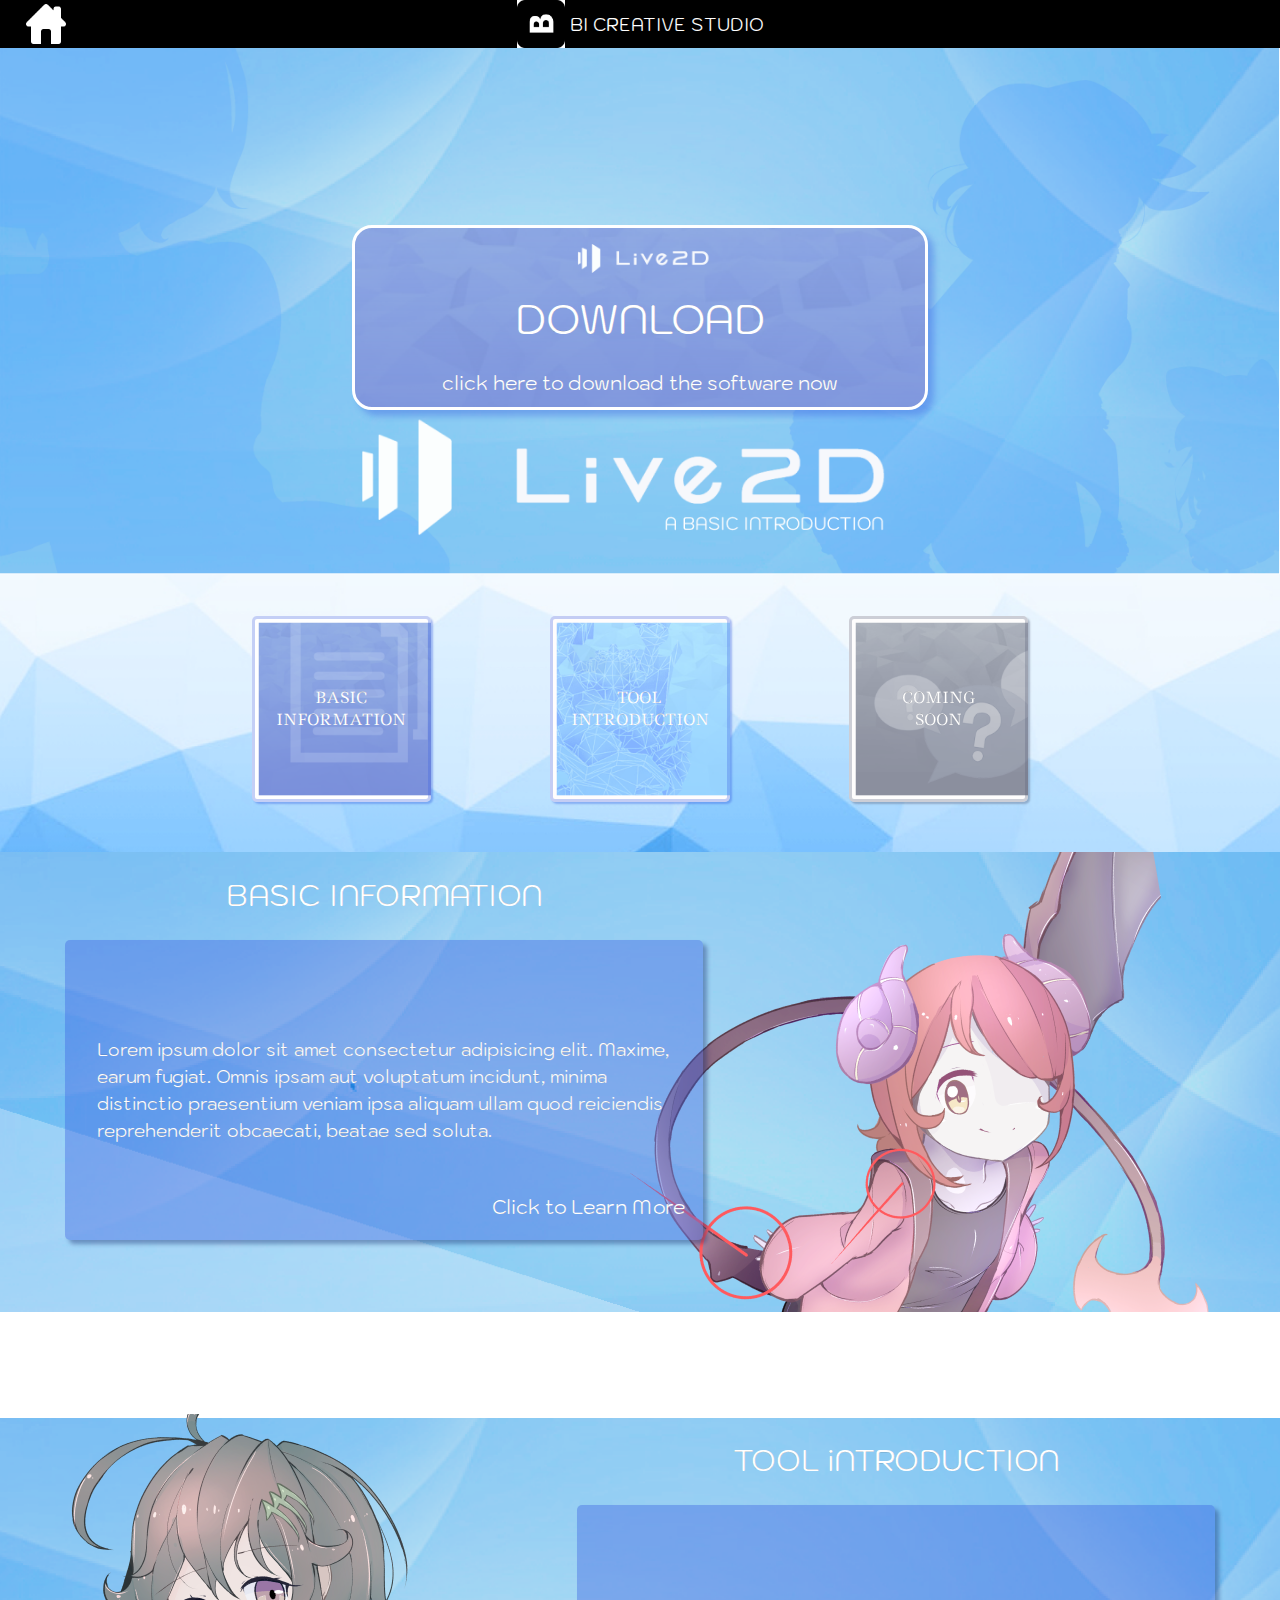
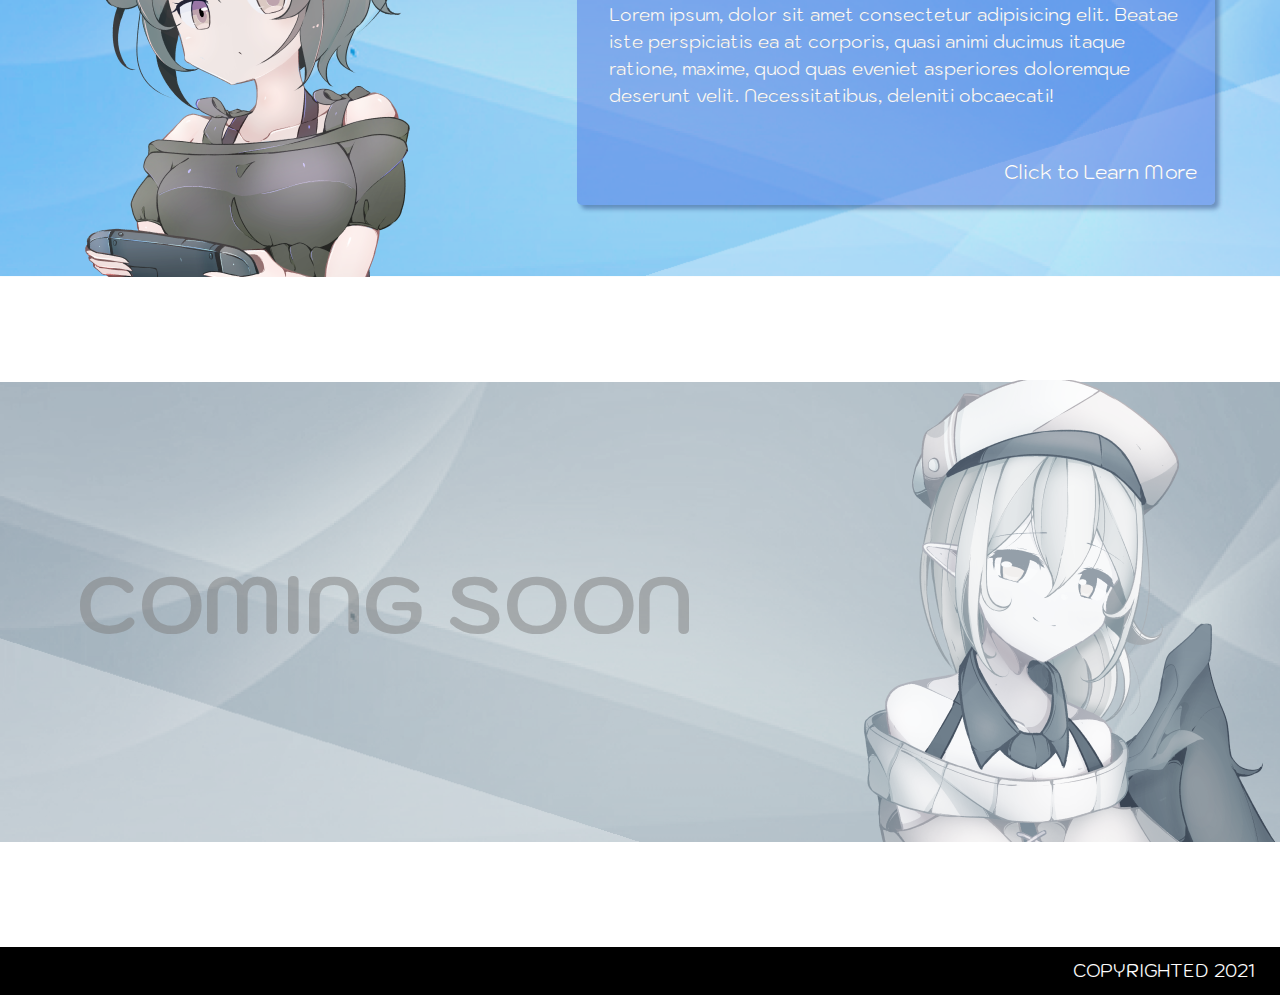
<file: index.html>
<!DOCTYPE html>
<html lang="zh-TW">
<head>
    <meta charset="UTF-8">
    <meta name="viewport" content="width=device-width, initial-scale=1.0">
    <title>Live2D tutorial</title>
    <meta name="keywords" content="Live2D,live2d,live2d tutorial,learn live2d">
    <meta name="description" content="前端期末作業：Live 2D非官方教學網站">
    <link rel="stylesheet" href="./css/bootstrap.min.css">
    <link rel="stylesheet" href="./css/normalize.css">
    <link rel="stylesheet" href="./css/style.css">
    <link href="https://fonts.googleapis.com/css2?family=Kodchasan&display=swap" rel="stylesheet">
    <link href="https://fonts.googleapis.com/css2?family=Ledger&display=swap" rel="stylesheet">
</head>
<body>
    <div class="fleud-container">
        <div id="loading">
            <div class="loader"></div>
        </div>
        <header>
            <div class="home-btn">
                <a href="./index.html">
                    <img src="./img/img_home.png" alt="home">
                </a>
            </div>
            <div class="logo">
                <a href="./index.html">
                    <img class="logo-img" src="./img/main-page/image/img_logo.png" alt="logo">
                </a>
                <p class="trademark">BI CREATIVE STUDIO</p>
            </div>
        </header>
        <div class="main-visual width1440">
            <div class="main-img-box">
                <picture>                        
                    <source class="img-lg" media="(min-width: 992px)" srcset="./img/main-page/image/img_main_visual_1280.png">
                    <source class="img-md" media="(min-width: 576px)" srcset="./img/main-page/image/img_main_visual_768.png">
                    <img src="./img/main-page/image/img_main_visual_375.png" alt="main visual image" class="visual-img">
                </picture>
                <div class="download-box">
                    <p class="dl-title">DOWNLOAD</p>
                    <p class="dl-text">click here to download the software now</p>
                    <a href="" download="live2D.exe" class="dl-link"></a>
                </div>
            </div>
        </div>
        <div class="subjects width1440">
            <ul class="sub-content fleud-container">
                <li class="sub-item sub-basic col-12 col-sm-4" id="nav-basic">
                    <a href="./basic.html" class="sub-link">
                        <p class="sub-text">BASIC INFORMATION</p>
                    </a>
                </li>
                <li class="sub-item sub-tool col-12 col-sm-4" id="nav-tool">
                    <a href="./tool.html" class="sub-link">
                        <p class="sub-text">TOOL INTRODUCTION</p>
                    </a>
                </li>
                <!-- Coming soon div -->
                <li class="sub-item sub-faq col-12 col-sm-4" id="nav-faq">
                    <a href="./faq.html" class="sub-link">
                        <p class="sub-text">COMING SOON</p>
                    </a>
                </li>
            </ul>
        </div>
        <div class="main width1440">
            <div class="block blockright blockbasic">
                <div class="article left-ar">
                    <p class="title">BASIC INFORMATION</p>
                    <div class="text-box">
                        <a href="./basic.html" class="block-link"></a>
                        <p class="text">Lorem ipsum dolor sit amet consectetur adipisicing elit. Maxime, earum fugiat. Omnis ipsam aut voluptatum incidunt, minima distinctio praesentium veniam ipsa aliquam ullam quod reiciendis reprehenderit obcaecati, beatae sed soluta.</p>
                        <div class="right-sm see-more">
                            <p>Click to Learn More</p>
                        </div>
                    </div>
                </div>
                
                <div class="char rightchar">
                    <picture>                        
                        <source class="img-lg" media="(min-width: 992px)" srcset="./img/main-page/image/img_char_basic_1280.png">
                        <source class="img-md" media="(min-width: 576px)" srcset="./img/main-page/image/img_char_basic_768.png">
                        <img src="./img/main-page/image/img_char_basic_375.png" alt="basic character image" class="char-img basic-char-img">
                    </picture>
                </div>
            </div>
            <div class="block blockleft blocktool">
                <div class="article right-ar">
                    <p class="title">TOOL iNTRODUCTION</p>
                    <div class="text-box">
                        <a href="./tool.html" class="block-link"></a>
                        <p class="text">Lorem ipsum, dolor sit amet consectetur adipisicing elit. Beatae iste perspiciatis ea at corporis, quasi animi ducimus itaque ratione, maxime, quod quas eveniet asperiores doloremque deserunt velit. Necessitatibus, deleniti obcaecati!</p>
                        <div class="right-sm see-more">
                            <p>Click to Learn More</p>
                        </div>
                    </div>
                </div>
                <div class="char leftchar">
                    <picture>                        
                        <source class="img-lg" media="(min-width: 992px)" srcset="./img/main-page/image/img_char_tool_1280.png">
                        <source class="img-md" media="(min-width: 576px)" srcset="./img/main-page/image/img_char_tool_768.png">
                        <img src="./img/main-page/image/img_char_tool_375.png" alt="tool character image" class="char-img tool-char-img">
                    </picture>
                </div>
            </div>
            <div class="block blockright blockfaq">
                <div class="article left-ar">
                    <p class="coming-soon">COMING SOON</p>
                </div>
                <div class="char rightchar">
                    <picture>                        
                        <source class="img-lg" media="(min-width: 992px)" srcset="./img/main-page/image/img_char_faq_1280.png">
                        <source class="img-md" media="(min-width: 576px)" srcset="./img/main-page/image/img_char_faq_768.png">
                        <img src="./img/main-page/image/img_char_faq_375.png" alt="faq character image" class="char-img faq-char-img">
                    </picture>
                </div>
            </div>
        </div>
        <div class="return-btn">
            <img src="./img/img_backToTop_arrow.png" alt="">
        </div>
        <footer>
            <p>COPYRIGHTED 2021</p>
        </footer>
    </div>
    <script src="./js/jQuery.js"></script>
    <script src="./js/bootstrap.min.js"></script>
    <script src="./js/script.js"></script>
</body>
</html>
</file>
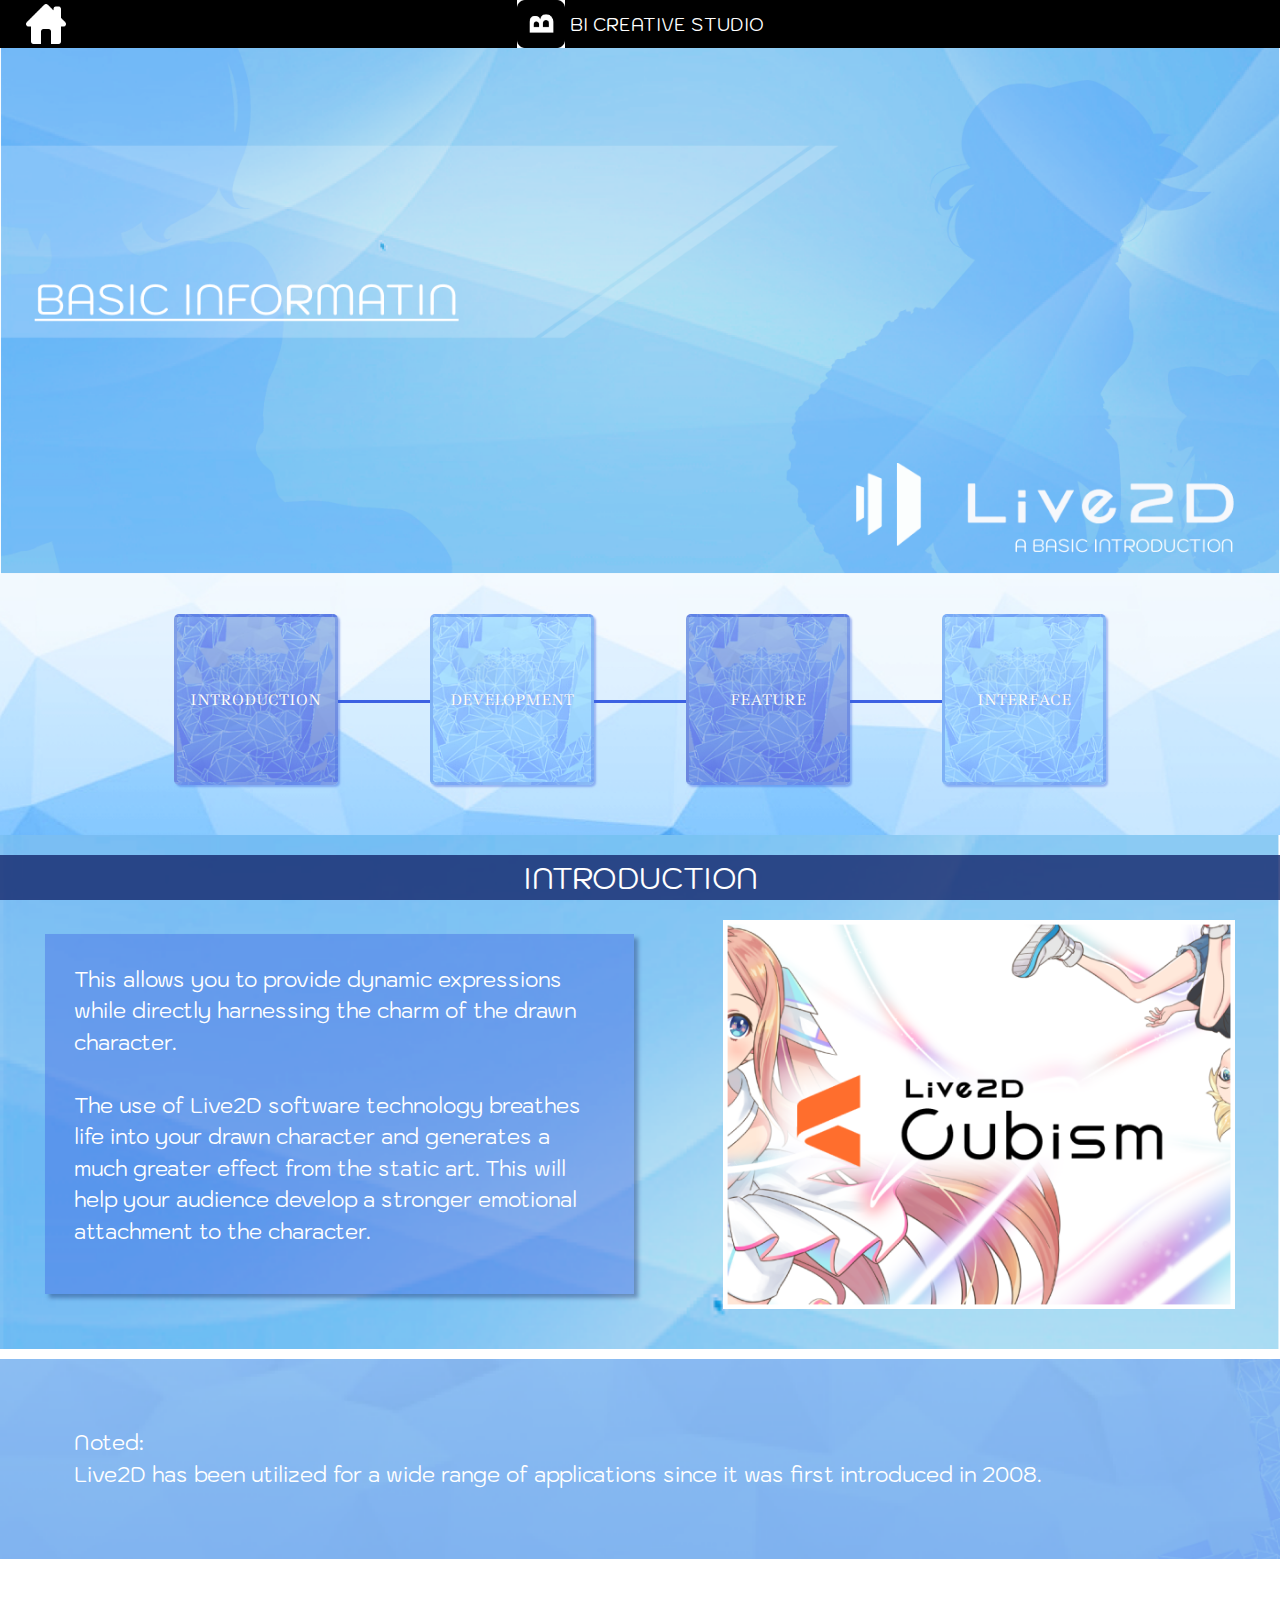
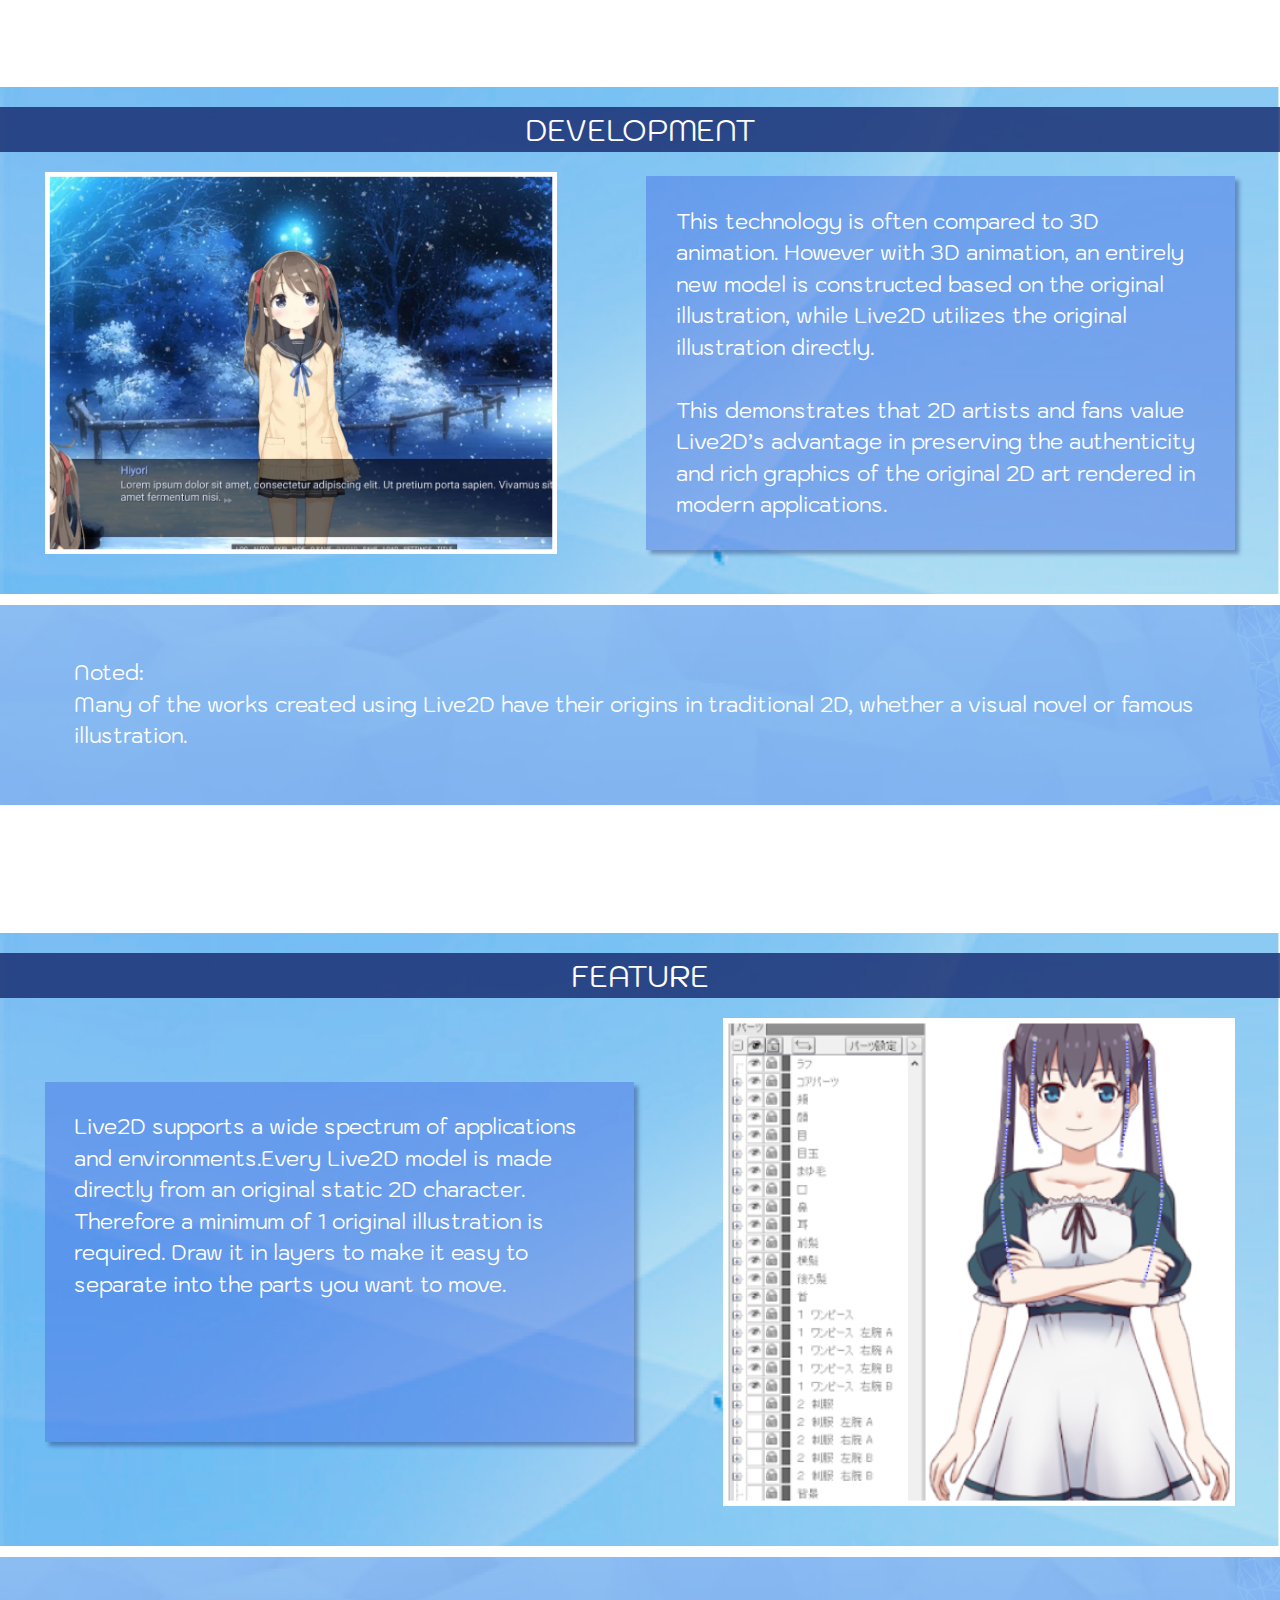
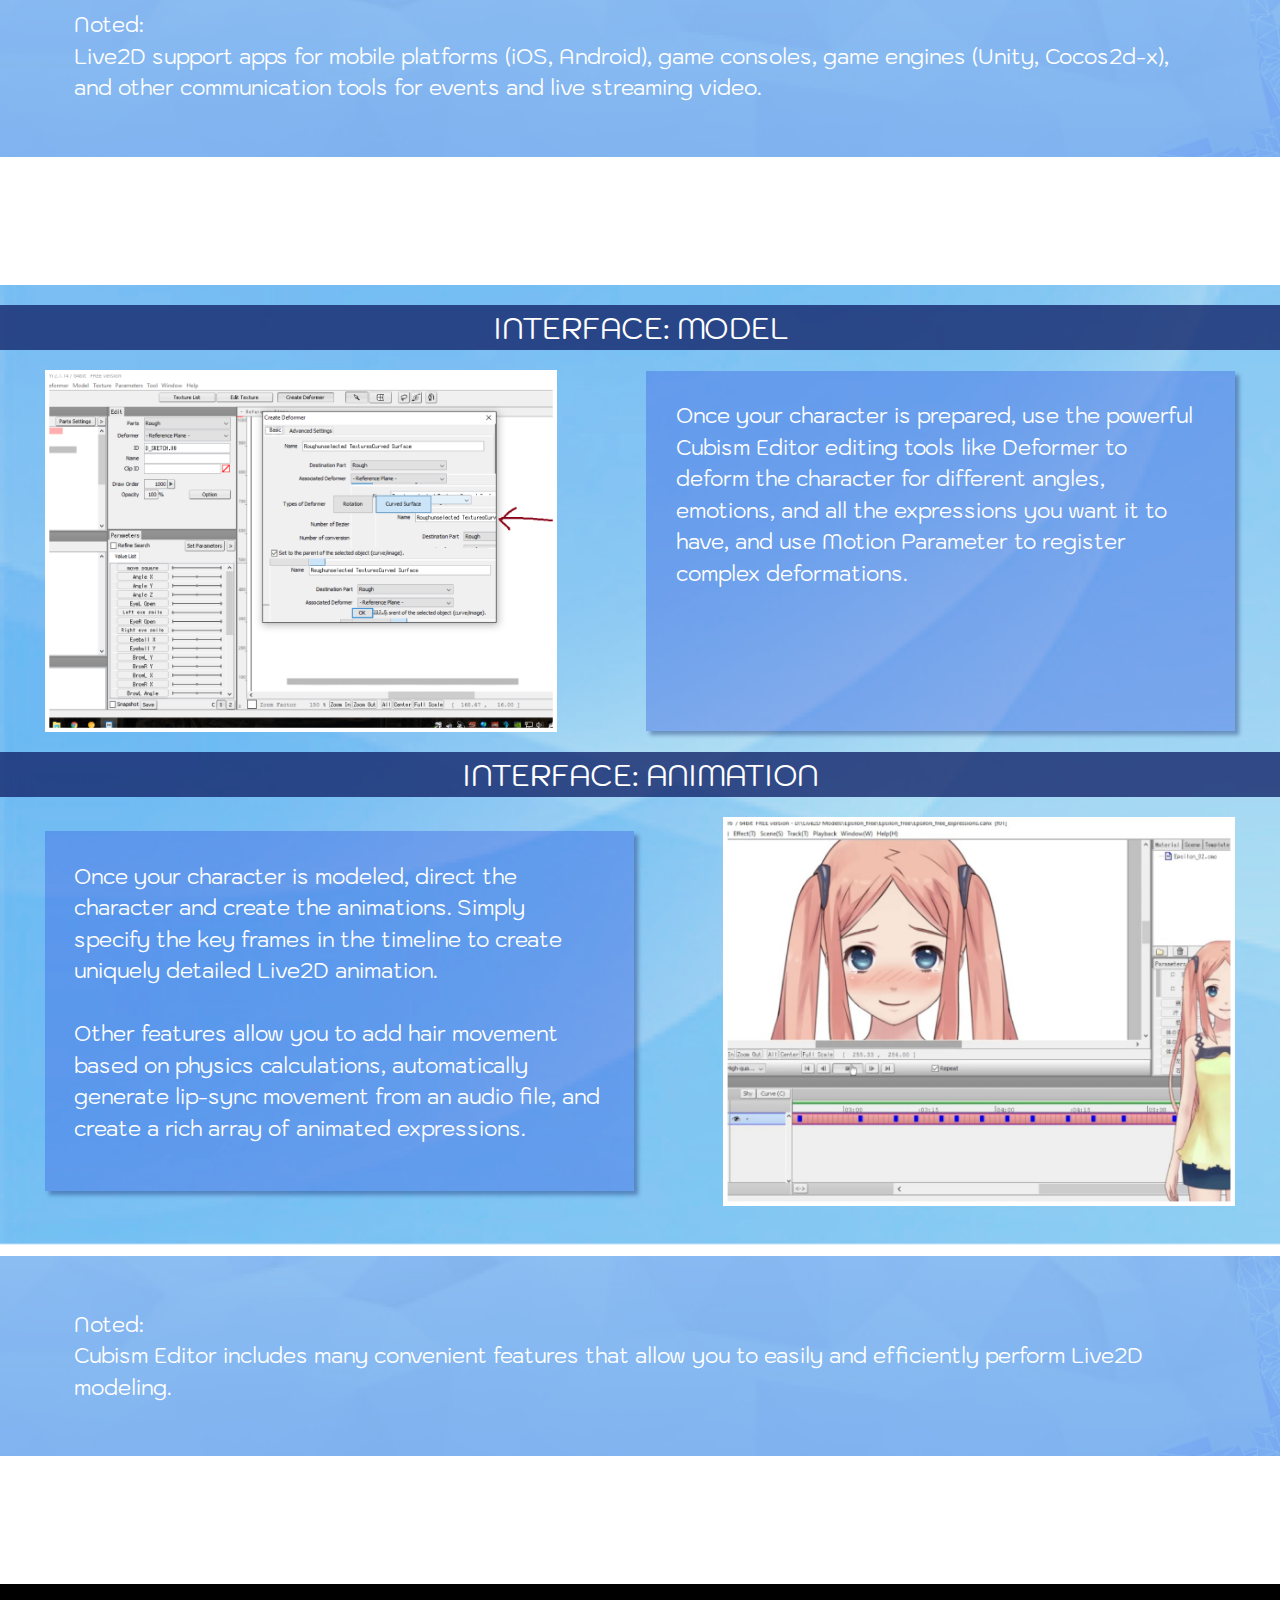
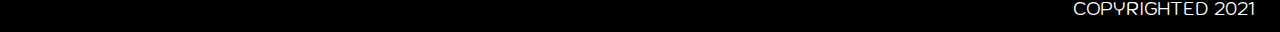
<file: basic.html>
<!DOCTYPE html>
<html lang="zh-TW">
<head>
    <meta charset="UTF-8">
    <meta name="viewport" content="width=device-width, initial-scale=1.0">
    <title>BASIC INFORMATION</title>
    <meta name="keywords" content="Live2D,live2d,live2d tutorial,learn live2d, live2d information">
    <meta name="description" content="前端期末作業：Live 2D非官方教學網站">
    <link rel="stylesheet" href="./css/bootstrap.min.css">
    <link rel="stylesheet" href="./css/normalize.css">
    <link rel="stylesheet" href="./css/basic.css">
    <link href="https://fonts.googleapis.com/css2?family=Kodchasan&display=swap" rel="stylesheet">
    <link href="https://fonts.googleapis.com/css2?family=Ledger&display=swap" rel="stylesheet">
</head>
<body>
    <div class="fleud-container">
        <div id="loading">
            <div class="loader"></div>
        </div>
        <header>
            <div class="home-btn">
                <a href="./index.html">
                    <img src="./img/img_home.png" alt="home">
                </a>
            </div>
            <div class="logo">
                <a href="./index.html">
                    <img class="logo-img" src="./img/main-page/image/img_logo.png" alt="logo">
                </a>
                <p class="trademark">BI CREATIVE STUDIO</p>
            </div>
        </header>
        <a class="burger">
            <span class="burger-manu" menu-click="false"></span>
        </a>
        <div class="main-visual width1440">
            <div class="main-img-box">
                <picture>                        
                    <source class="img-lg" media="(min-width: 992px)" srcset="./img/basic-page/background/img_basic_main_1280.png">
                    <source class="img-md" media="(min-width: 576px)" srcset="./img/basic-page/background/img_basic_main_768.png">
                    <img src="./img/basic-page/background/img_basic_main_375.png" alt="main visual image" class="visual-img">
                </picture>
            </div>
        </div>
        <div class="lessons width1440 hideblock les-po-50">
            <div class="line"></div>
            <ul class="lesson-content fleud-container">
                <li class="les-item les-bg-a les-introduction col-12 col-sm-3" id="nav-intro">
                    <a href="#" class="les-link">
                        <p class="les-text">INTRODUCTION</p>
                    </a>
                </li>
                <li class="les-item les-bg-b les-development col-12 col-sm-3" id="nav-develop">
                    <a href="#" class="les-link">
                        <p class="les-text">DEVELOPMENT</p>
                    </a>
                </li>
                <li class="les-item les-bg-a les-feature col-12 col-sm-3" id="nav-feature">
                    <a href="#" class="les-link">
                        <p class="les-text">FEATURE</p>
                    </a>
                </li>
                <li class="les-item les-bg-b les-interface col-12 col-sm-3" id="nav-interface">
                    <a href="#" class="les-link">
                        <p class="les-text">INTERFACE</p>
                    </a>
                </li>
            </ul>
        </div>
        <!-- main start -->
        <div class="main width1440">
            <div class="block blockright introduction">
                <div class="major">
                    <span class="wrap" style="display: block;height: 20px;"></span>
                    <div class="title left-t">
                        <p>INTRODUCTION</p>
                    </div>
                    <div class="article w-i-article">
                        <div class="text-box left-tb">
                            <p>
                                This allows you to provide dynamic expressions while 
                                directly harnessing the charm of the drawn character.
                                <br><br>
                                The use of Live2D software technology breathes life 
                                into your drawn character and generates a much 
                                greater effect from the static art. This will help your 
                                audience develop a stronger emotional attachment to 
                                the character.
                            </p>
                        </div>
                        <div class="img right-img">
                            <picture>                        
                                <source class="img-lg" media="(min-width: 992px)" srcset="./img/basic-page/image/img_introduction_1280.png">
                                <source class="img-md" media="(min-width: 576px)" srcset="./img/basic-page/image/img_introduction_768.png">
                                <img src="./img/basic-page/image/img_introduction_375.png" alt="introduction" class="les-img intro-les-img">
                            </picture>
                        </div>
                    </div>
                    <span class="wrap" style="display: block;height: 20px;"></span>
                </div>
                <div class="secondary">
                    <p>
                        Noted: <br>
                        Live2D has been utilized for a wide range of applications since it was first introduced in 2008.
                    </p>
                </div>
            </div>
            <div class="block blockleft development">
                <div class="major">
                    <span class="wrap" style="display: block;height: 20px;"></span>
                    <div class="title right-t">
                        <p>DEVELOPMENT</p>
                    </div>
                    <div class="article i-w-article">
                        <div class="text-box right-tb">
                            <p>
                                This technology is often compared to 3D animation. 
                                However with 3D animation, an entirely new model is 
                                constructed based on the original illustration, while 
                                Live2D utilizes the original illustration directly.
                                <br><br>
                                This demonstrates that 2D artists 
                                and fans value Live2D’s advantage in preserving the 
                                authenticity and rich graphics of the original 2D art 
                                rendered in modern applications.
                            </p>
                        </div>
                        <div class="img left-img">
                            <picture>                        
                                <source class="img-lg" media="(min-width: 992px)" srcset="./img/basic-page/image/img_development_1280.png">
                                <source class="img-md" media="(min-width: 576px)" srcset="./img/basic-page/image/img_development_768.png">
                                <img src="./img/basic-page/image/img_development_375.png" alt="development" class="les-img develop-les-img">
                            </picture>
                        </div>
                    </div>
                    <span class="wrap" style="display: block;height: 20px;"></span>
                </div>
                <div class="secondary">
                    <p>
                        Noted: <br>
                        Many of the works created using Live2D have their origins in traditional 2D, whether a visual novel or famous illustration. 
                    </p>
                </div>
            </div>
            <div class="block blockright feature">
                <div class="major">
                    <span class="wrap" style="display: block;height: 20px;"></span>
                    <div class="title left-t">
                        <p>FEATURE</p>
                    </div>
                    <div class="article w-i-article">
                        <div class="text-box left-tb">
                            <p>
                                Live2D supports a wide spectrum of applications and 
                                environments.Every Live2D model is made directly 
                                from an original static 2D character. Therefore a 
                                minimum of 1 original illustration is required. Draw it in 
                                layers to make it easy to separate into the parts you 
                                want to move.
                            </p>
                        </div>
                        <div class="img right-img">
                            <picture>                        
                                <source class="img-lg" media="(min-width: 992px)" srcset="./img/basic-page/image/img_feature_1280.png">
                                <source class="img-md" media="(min-width: 576px)" srcset="./img/basic-page/image/img_feature_768.png">
                                <img src="./img/basic-page/image/img_feature_375.png" alt="feature" class="les-img feature-les-img">
                            </picture>
                        </div>
                    </div>
                    <span class="wrap" style="display: block;height: 20px;"></span>
                </div>
                <div class="secondary">
                    <p>
                        Noted: <br>
                        Live2D support apps for mobile platforms (iOS, Android), game consoles, game engines (Unity, 
                        Cocos2d-x), and other communication tools for events and live streaming video.
                    </p>
                </div>
            </div>
            <!-- last block -->
            <div class="block blockleft interface">
                <div class="major">
                    <span class="wrap" style="display: block;height: 20px;"></span>
                    <div class="title right-t">
                        <p>INTERFACE: MODEL</p>
                    </div>
                    <div class="article i-w-article">
                        <div class="text-box right-tb">
                            <p>
                                Once your character is prepared, use the powerful 
                                Cubism Editor editing tools like Deformer to deform 
                                the character for different angles, emotions, and all the 
                                expressions you want it to have, and use Motion 
                                Parameter to register complex deformations.
                            </p>
                        </div>
                        <div class="img left-img">
                            <picture>                        
                                <source class="img-lg" media="(min-width: 992px)" srcset="./img/basic-page/image/img_interface_model_1280.png">
                                <source class="img-md" media="(min-width: 576px)" srcset="./img/basic-page/image/img_interface_model_768.png">
                                <img src="./img/basic-page/image/img_interface_model_375.png" alt="interface:model" class="les-img interface-model-les-img">
                            </picture>
                        </div>
                    </div>
                    <div class="title left-t">
                        <p>INTERFACE: ANIMATION</p>
                    </div>
                    <div class="article w-i-article">
                        <div class="text-box left-tb">
                            <p>
                                Once your character is modeled, direct the character 
                                and create the animations. Simply specify the key 
                                frames in the timeline to create uniquely detailed 
                                Live2D animation.
                                <br><br>
                                Other features allow you to add hair movement based 
                                on physics calculations, automatically generate lip-sync 
                                movement from an audio file, and create a rich array of 
                                animated expressions.
                            </p>
                        </div>
                        <div class="img right-img">
                            <picture>                        
                                <source class="img-lg" media="(min-width: 992px)" srcset="./img/basic-page/image/img_interface_animation_1280.png">
                                <source class="img-md" media="(min-width: 576px)" srcset="./img/basic-page/image/img_interface_animation_768.png">
                                <img src="./img/basic-page/image/img_interface_animation_375.png" alt="interface:animation" class="les-img interface-ani-les-img">
                            </picture>
                        </div>
                    </div>
                    <span class="wrap" style="display: block;height: 20px;"></span>
                </div>
                <div class="secondary">
                    <p>
                        Noted: <br>
                        Cubism Editor includes many convenient features that allow you to easily and efficiently perform Live2D modeling.
                    </p>
                </div>
            </div>

        </div>
        <div class="return-btn">
            <img src="./img/img_backToTop_arrow.png" alt="">
        </div>
        <footer>
            <p>COPYRIGHTED 2021</p>
        </footer>
    </div>

    <script src="./js/jQuery.js"></script>
    <script src="./js/bootstrap.min.js"></script>
    <script src="./js/basic.js"></script>
    <script src="./js/common.js"></script>
</body>
</html>
</file>
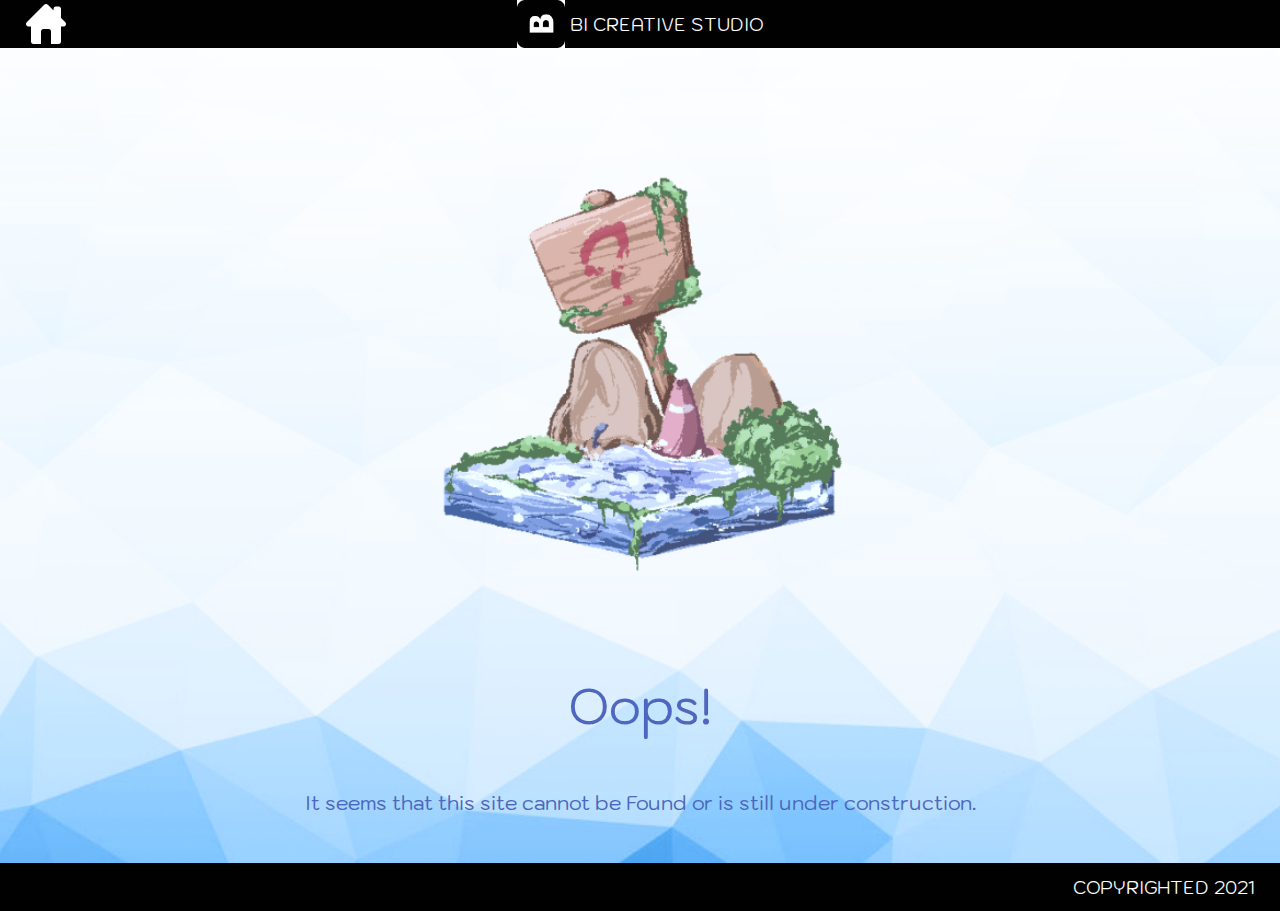
<file: faq.html>
<!DOCTYPE html>
<html lang="zh-TW">
<head>
    <meta charset="UTF-8">
    <meta name="viewport" content="width=device-width, initial-scale=1.0">
    <title>NEWS, FAQ & MORE</title>
    <meta name="keywords" content="Live2D,live2d,live2d tutorial,learn live2d, live2d faq, live2d news">
    <meta name="description" content="前端期末作業：Live 2D非官方教學網站">
    <link rel="stylesheet" href="./css/bootstrap.min.css">
    <link rel="stylesheet" href="./css/normalize.css">
    <link rel="stylesheet" href="./css/faq.css">
    <link href="https://fonts.googleapis.com/css2?family=Kodchasan&display=swap" rel="stylesheet">
    <link href="https://fonts.googleapis.com/css2?family=Ledger&display=swap" rel="stylesheet">
</head>
<body>
    <div class="fleud-container">
        <div id="loading">
            <div class="loader"></div>
        </div>
        <header>
            <div class="home-btn">
                <a href="./index.html">
                    <img src="./img/img_home.png" alt="home">
                </a>
            </div>
            <div class="logo">
                <a href="./index.html">
                    <img class="logo-img" src="./img/main-page/image/img_logo.png" alt="logo">
                </a>
                <p class="trademark">BI CREATIVE STUDIO</p>
            </div>
        </header>
        <div class="wrap">
            <div class="oops">
                <picture>                        
                    <source class="img-lg" media="(min-width: 992px)" srcset="./img/faq-page/img_oops_1280.png">
                    <source class="img-md" media="(min-width: 576px)" srcset="./img/faq-page/img_oops_768.png">
                    <img src="./img/faq-page/img_oops_375.png" alt="Error image" class="oops-img">
                </picture>
            </div>
            <p class="title">Oops! </p>
            <p class="hint">It seems that this site cannot be Found or is still under construction.</p>
            <div class="return-btn">
                <img src="./img/img_backToTop_arrow.png" alt="">
            </div>
        </div>
        <footer>
            <p>COPYRIGHTED 2021</p>
        </footer>
    </div>
    <script src="./js/jQuery.js"></script>
    <script src="./js/bootstrap.min.js"></script>
    <script src="./js/common.js"></script>
    <script src="./js/faq.js"></script>
    
</body>
</html>
</file>
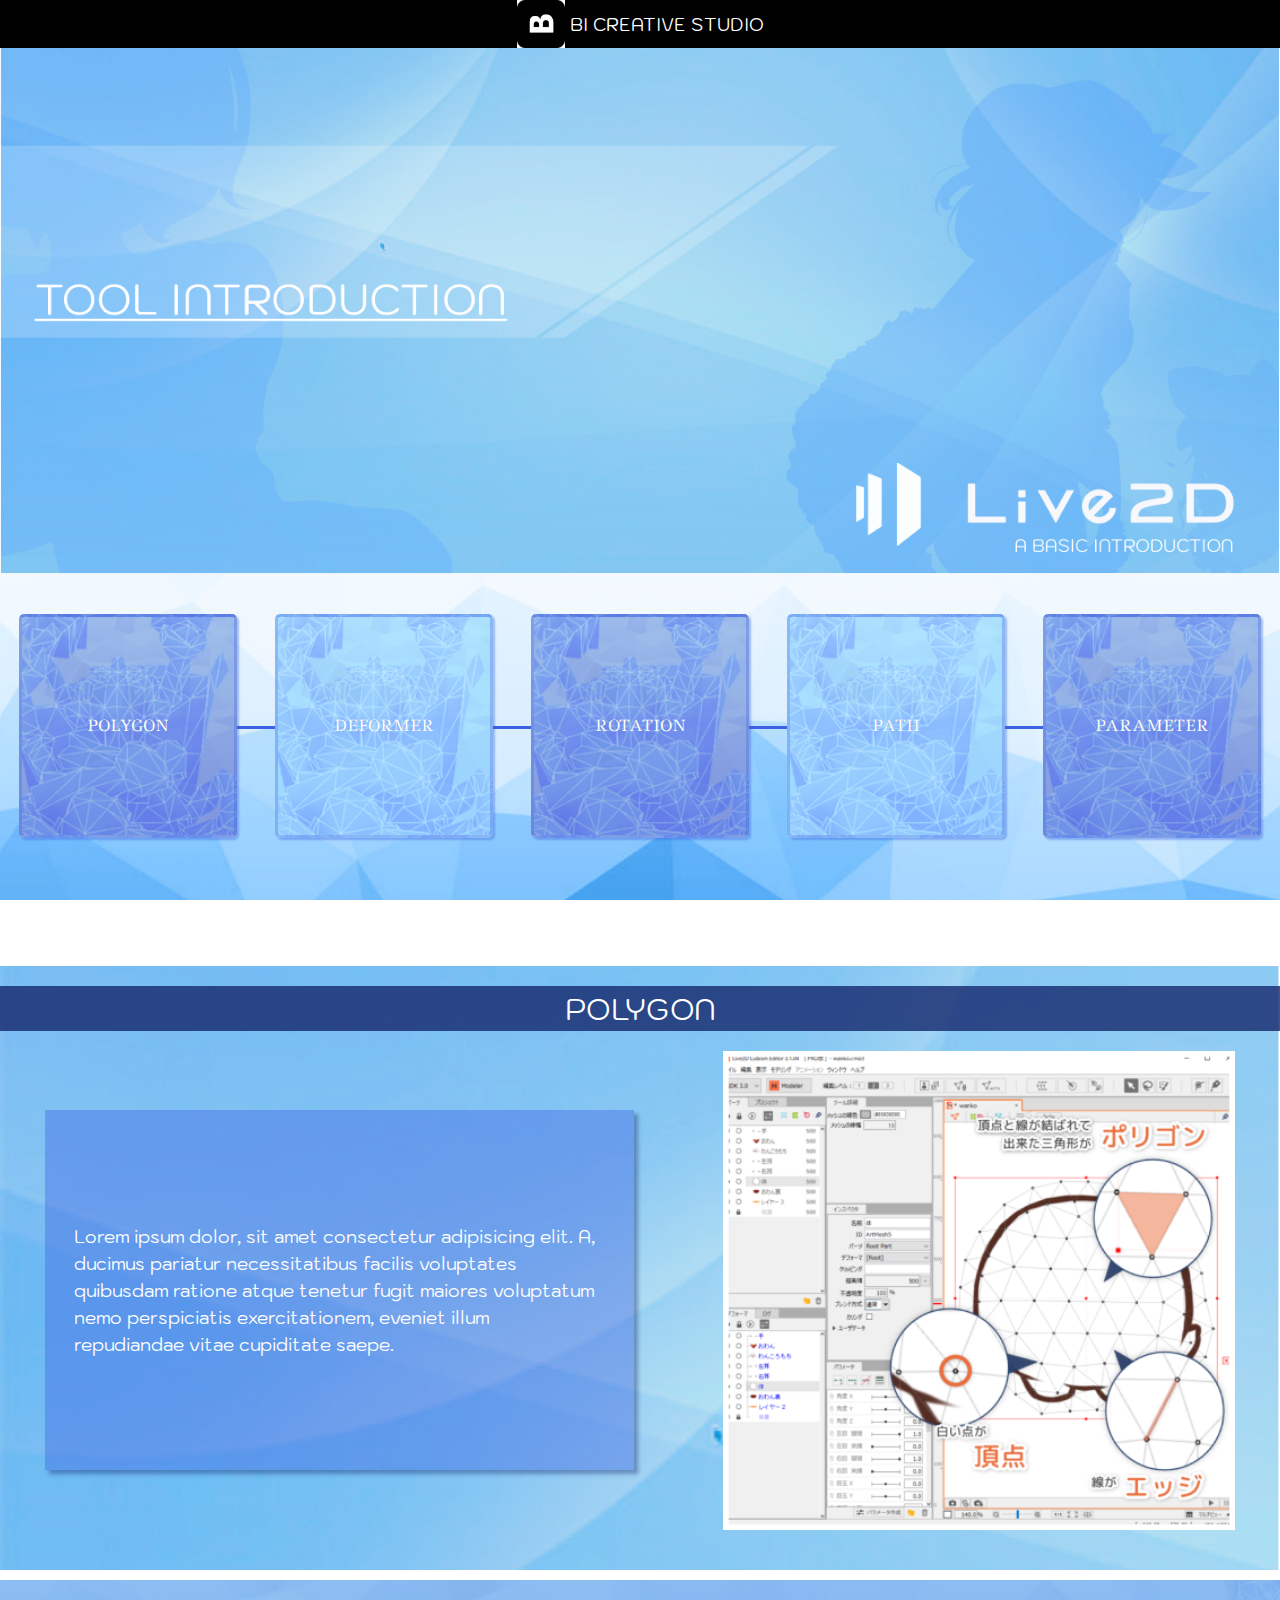
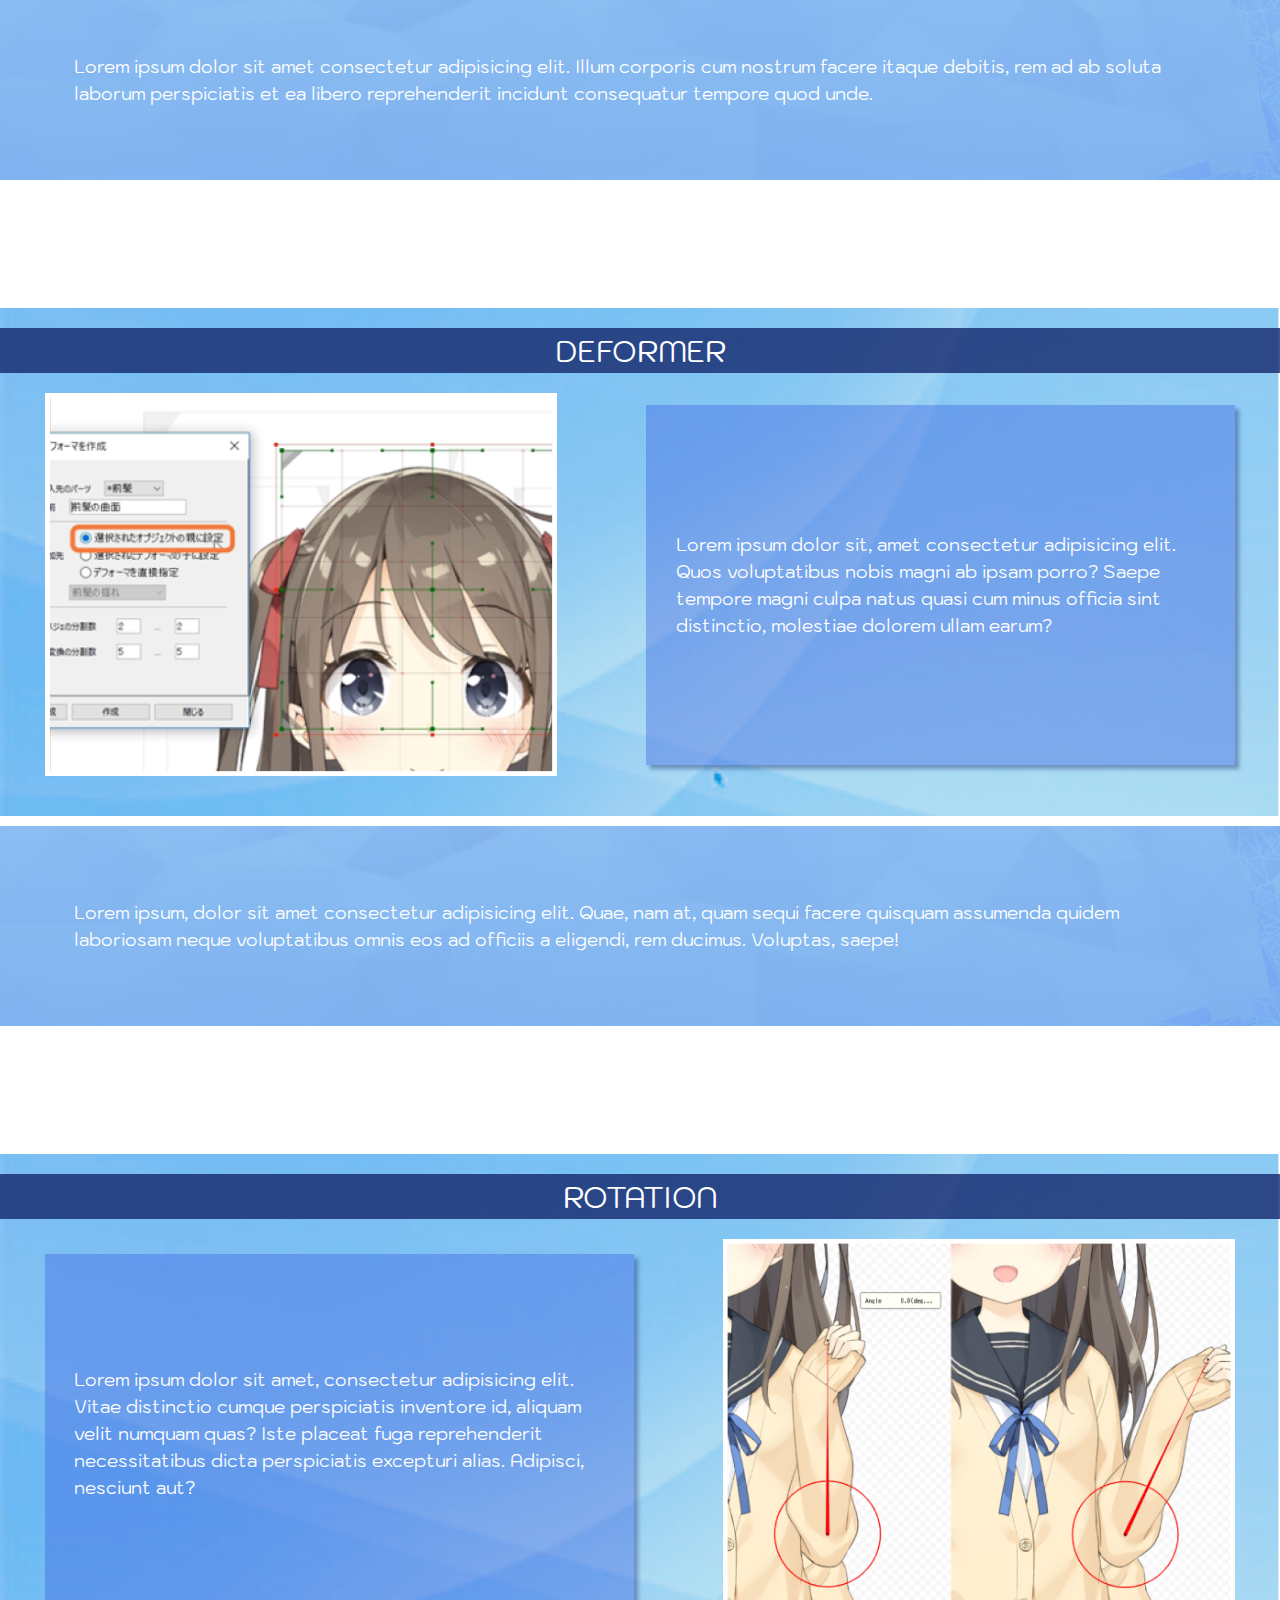
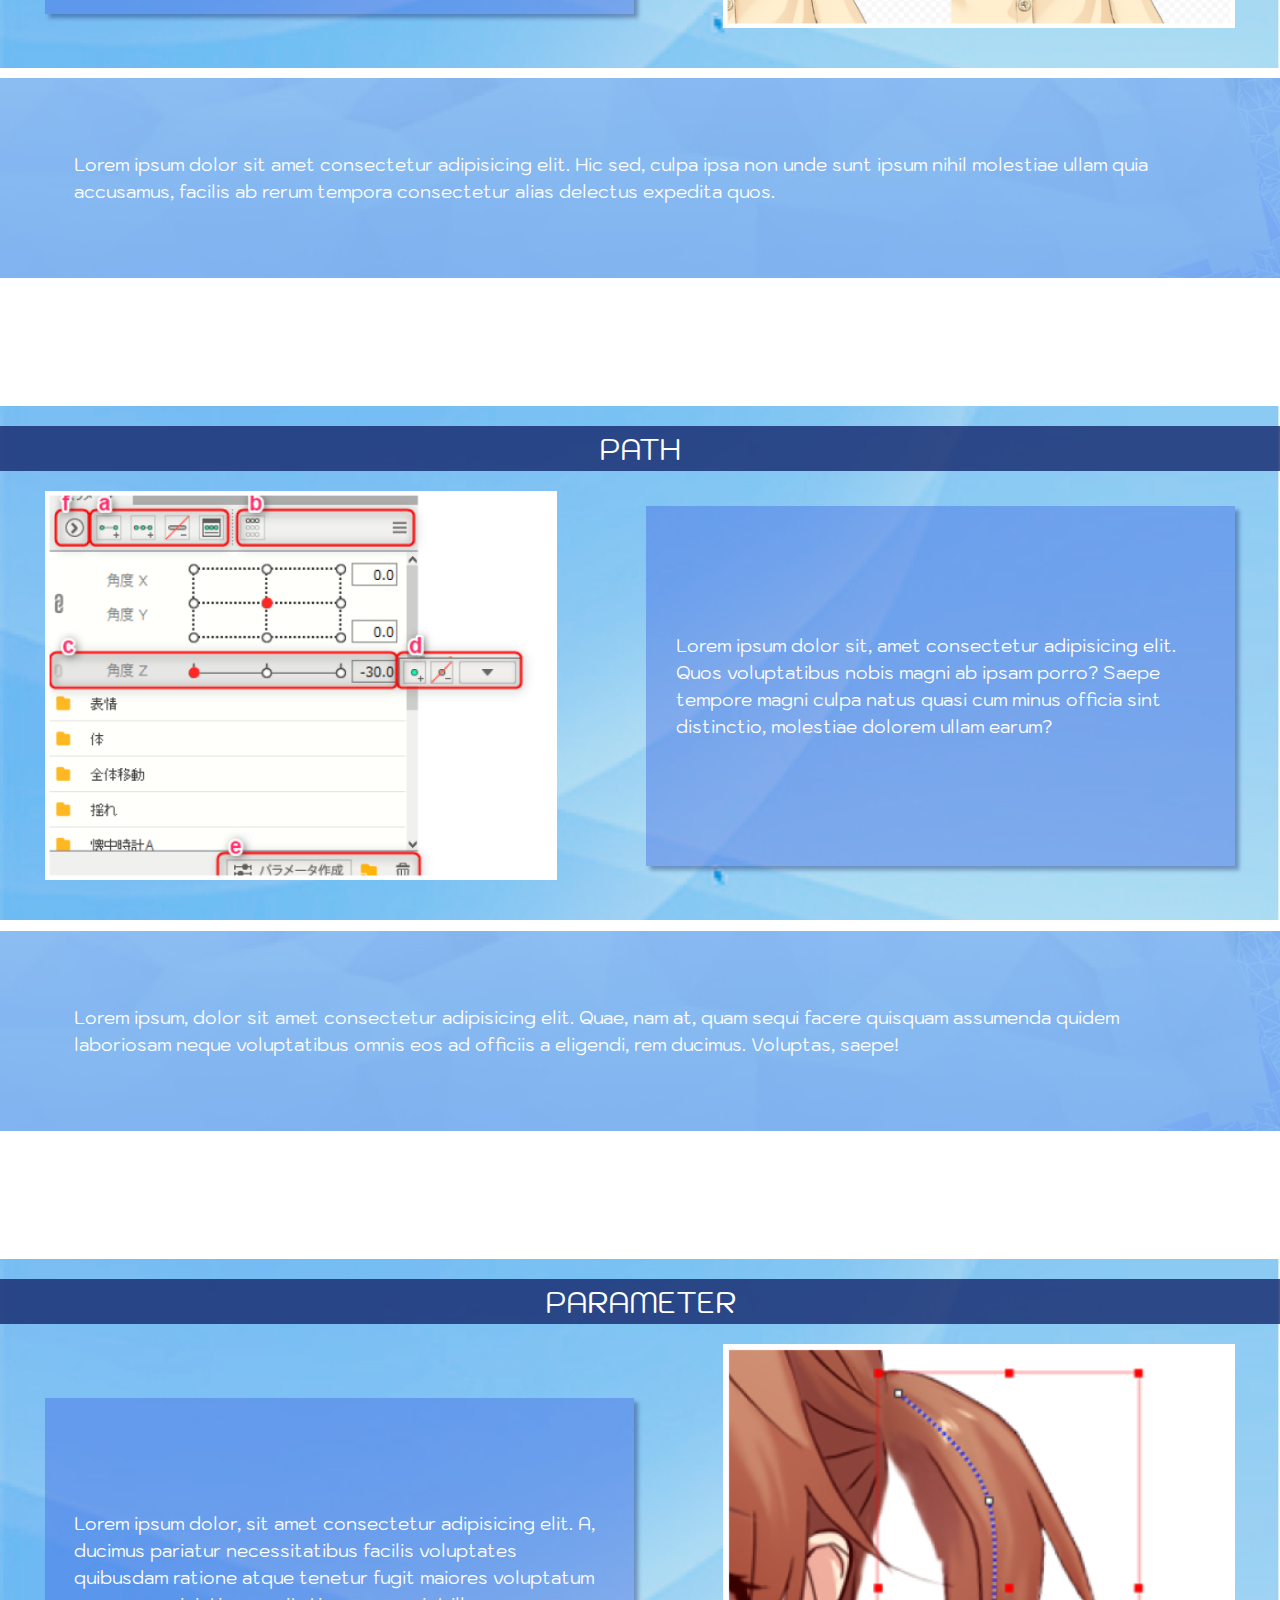
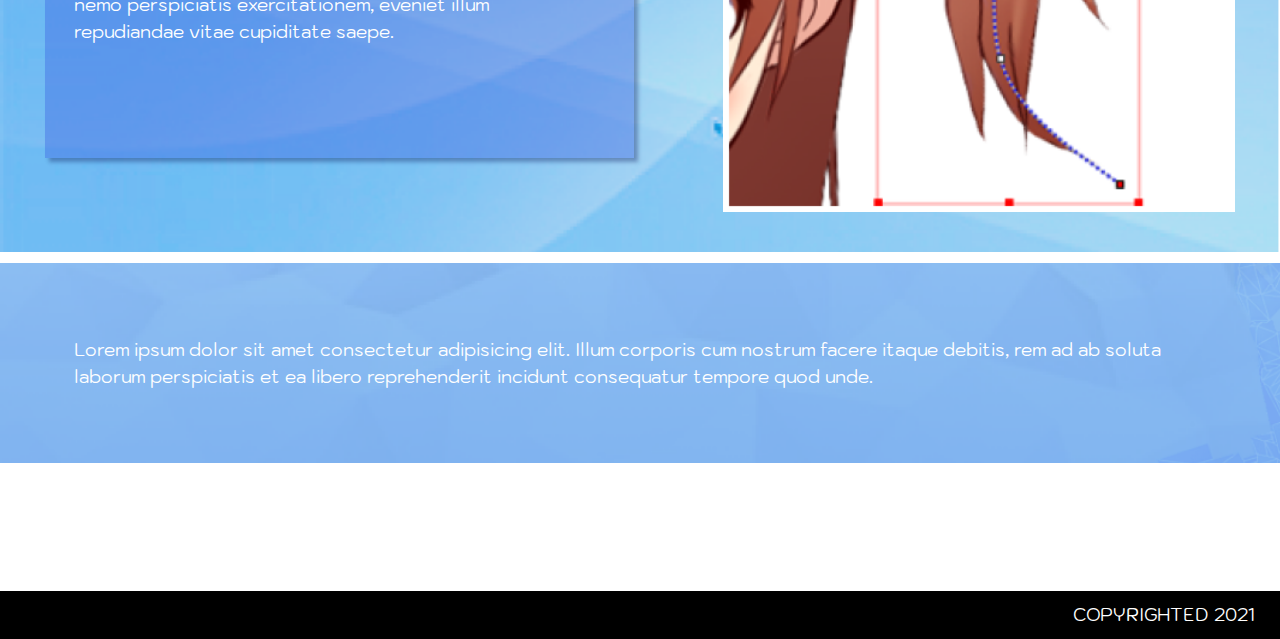
<file: tool.html>
<!DOCTYPE html>
<html lang="zh-TW">
<head>
    <meta charset="UTF-8">
    <meta name="viewport" content="width=device-width, initial-scale=1.0">
    <title>TOOL INTRODUCTION</title>
    <meta name="keywords" content="Live2D,live2d,live2d tutorial,learn live2d, live2d tool">
    <meta name="description" content="前端期末作業：Live 2D非官方教學網站">
    <link rel="stylesheet" href="./css/bootstrap.min.css">
    <link rel="stylesheet" href="./css/normalize.css">
    <link rel="stylesheet" href="./css/tool.css">
    <link href="https://fonts.googleapis.com/css2?family=Kodchasan&display=swap" rel="stylesheet">
    <link href="https://fonts.googleapis.com/css2?family=Ledger&display=swap" rel="stylesheet">
</head>
<body>
    <div class="fleud-container">
        <div id="loading">
            <div class="loader"></div>
        </div>
        <header>
            <div class="logo">
                <a href="./index.html">
                    <img class="logo-img" src="./img/main-page/image/img_logo.png" alt="logo">
                </a>
                <p class="trademark">BI CREATIVE STUDIO</p>
            </div>
        </header>
        <a class="burger">
            <span class="burger-manu" menu-click="false"></span>
        </a>
        <div class="main-visual width1440">
            <div class="main-img-box">
                <picture>                        
                    <source class="img-lg" media="(min-width: 992px)" srcset="./img/tool-page/background/img_tool_main_1280.png">
                    <source class="img-md" media="(min-width: 576px)" srcset="./img/tool-page/background/img_tool_main_768.png">
                    <img src="./img/tool-page/background/img_tool_main_375.png" alt="main visual image" class="visual-img">
                </picture>
            </div>
        </div>
        <div class="lessons width1440 hideblock les-po-50">
            <div class="line"></div>
            <ul class="lesson-content fleud-container">
                <li class="les-item les-bg-a les-polygon col-12 col-sm-2" id="nav-polygon">
                    <a href="#" class="les-link">
                        <p class="les-text">POLYGON</p>
                    </a>
                </li>
                <li class="les-item les-bg-b les-deformer col-12 col-sm-2" id="nav-deformer">
                    <a href="#" class="les-link">
                        <p class="les-text">DEFORMER</p>
                    </a>
                </li>
                <li class="les-item les-bg-a les-rotation col-12 col-sm-2" id="nav-rotation">
                    <a href="#" class="les-link">
                        <p class="les-text">ROTATION</p>
                    </a>
                </li>
                <li class="les-item les-bg-b les-path col-12 col-sm-2" id="nav-path">
                    <a href="#" class="les-link">
                        <p class="les-text">PATH</p>
                    </a>
                </li>
                <li class="les-item les-bg-a les-parameter col-12 col-sm-2" id="nav-parameter">
                    <a href="#" class="les-link">
                        <p class="les-text">PARAMETER</p>
                    </a>
                </li>
            </ul>
        </div>
        <!-- main start -->
        <div class="main width1440">
            <div class="block blockright polygon">
                <div class="major">
                    <span class="wrap" style="display: block;height: 20px;"></span>
                    <div class="title left-t">
                        <p>POLYGON</p>
                    </div>
                    <div class="article w-i-article">
                        <div class="text-box left-tb">
                            <p>
                                Lorem ipsum dolor, sit amet consectetur adipisicing elit. A, ducimus pariatur necessitatibus facilis voluptates quibusdam ratione atque tenetur fugit maiores voluptatum nemo perspiciatis exercitationem, eveniet illum repudiandae vitae cupiditate saepe.
                            </p>
                        </div>
                        <div class="img right-img">
                            <picture>                        
                                <source class="img-lg" media="(min-width: 992px)" srcset="./img/tool-page/image/img_polygon_1280.png">
                                <source class="img-md" media="(min-width: 576px)" srcset="./img/tool-page/image/img_polygon_768.png">
                                <img src="./img/tool-page/image/img_polygon_375.png" alt="polygon introduce" class="les-img polygon-les-img">
                            </picture>
                        </div>
                    </div>
                    <span class="wrap" style="display: block;height: 20px;"></span>
                </div>
                <div class="secondary">
                    <p>
                        Lorem ipsum dolor sit amet consectetur adipisicing elit. Illum corporis cum nostrum facere itaque debitis, rem ad ab soluta laborum perspiciatis et ea libero reprehenderit incidunt consequatur tempore quod unde.
                    </p>
                </div>
            </div>
            <div class="block blockleft deformer">
                <div class="major">
                    <span class="wrap" style="display: block;height: 20px;"></span>
                    <div class="title right-t">
                        <p>DEFORMER</p>
                    </div>
                    <div class="article i-w-article">
                        <div class="text-box right-tb">
                            <p>
                                Lorem ipsum dolor sit, amet consectetur adipisicing elit. Quos voluptatibus nobis magni ab ipsam porro? Saepe tempore magni culpa natus quasi cum minus officia sint distinctio, molestiae dolorem ullam earum?
                            </p>
                        </div>
                        <div class="img left-img">
                            <picture>                        
                                <source class="img-lg" media="(min-width: 992px)" srcset="./img/tool-page/image/img_deformer_1280.png">
                                <source class="img-md" media="(min-width: 576px)" srcset="./img/tool-page/image/img_deformer_768.png">
                                <img src="./img/tool-page/image/img_deformer_375.png" alt="deformer introduce" class="les-img deformer-les-img">
                            </picture>
                        </div>
                    </div>
                    <span class="wrap" style="display: block;height: 20px;"></span>
                </div>
                <div class="secondary">
                    <p>
                        Lorem ipsum, dolor sit amet consectetur adipisicing elit. Quae, nam at, quam sequi facere quisquam assumenda quidem laboriosam neque voluptatibus omnis eos ad officiis a eligendi, rem ducimus. Voluptas, saepe!
                    </p>
                </div>
            </div>
            <div class="block blockright rotation">
                <div class="major">
                    <span class="wrap" style="display: block;height: 20px;"></span>
                    <div class="title left-t">
                        <p>ROTATION</p>
                    </div>
                    <div class="article w-i-article">
                        <div class="text-box left-tb">
                            <p>
                                Lorem ipsum dolor sit amet, consectetur adipisicing elit. Vitae distinctio cumque perspiciatis inventore id, aliquam velit numquam quas? Iste placeat fuga reprehenderit necessitatibus dicta perspiciatis excepturi alias. Adipisci, nesciunt aut?
                            </p>
                        </div>
                        <div class="img right-img">
                            <picture>                        
                                <source class="img-lg" media="(min-width: 992px)" srcset="./img/tool-page/image/img_rotation_1280.png">
                                <source class="img-md" media="(min-width: 576px)" srcset="./img/tool-page/image/img_rotation_768.png">
                                <img src="./img/tool-page/image/img_rotation_375.png" alt="rotation introduce" class="les-img rotation-les-img">
                            </picture>
                        </div>
                    </div>
                    <span class="wrap" style="display: block;height: 20px;"></span>
                </div>
                <div class="secondary">
                    <p>
                        Lorem ipsum dolor sit amet consectetur adipisicing elit. Hic sed, culpa ipsa non unde sunt ipsum nihil molestiae ullam quia accusamus, facilis ab rerum tempora consectetur alias delectus expedita quos.
                    </p>
                </div>
            </div>
            <div class="block blockleft path">
                <div class="major">
                    <span class="wrap" style="display: block;height: 20px;"></span>
                    <div class="title right-t">
                        <p>PATH</p>
                    </div>
                    <div class="article i-w-article">
                        <div class="text-box right-tb">
                            <p>
                                Lorem ipsum dolor sit, amet consectetur adipisicing elit. Quos voluptatibus nobis magni ab ipsam porro? Saepe tempore magni culpa natus quasi cum minus officia sint distinctio, molestiae dolorem ullam earum?
                            </p>
                        </div>
                        <div class="img left-img">
                            <picture>                        
                                <source class="img-lg" media="(min-width: 992px)" srcset="./img/tool-page/image/img_path_1280.png">
                                <source class="img-md" media="(min-width: 576px)" srcset="./img/tool-page/image/img_path_768.png">
                                <img src="./img/tool-page/image/img_path_375.png" alt="path introduce" class="les-img path-les-img">
                            </picture>
                        </div>
                    </div>
                    <span class="wrap" style="display: block;height: 20px;"></span>
                </div>
                <div class="secondary">
                    <p>
                        Lorem ipsum, dolor sit amet consectetur adipisicing elit. Quae, nam at, quam sequi facere quisquam assumenda quidem laboriosam neque voluptatibus omnis eos ad officiis a eligendi, rem ducimus. Voluptas, saepe!
                    </p>
                </div>
            </div>
            <div class="block blockright parameter">
                <div class="major">
                    <span class="wrap" style="display: block;height: 20px;"></span>
                    <div class="title left-t">
                        <p>PARAMETER</p>
                    </div>
                    <div class="article w-i-article">
                        <div class="text-box left-tb">
                            <p>
                                Lorem ipsum dolor, sit amet consectetur adipisicing elit. A, ducimus pariatur necessitatibus facilis voluptates quibusdam ratione atque tenetur fugit maiores voluptatum nemo perspiciatis exercitationem, eveniet illum repudiandae vitae cupiditate saepe.
                            </p>
                        </div>
                        <div class="img right-img">
                            <picture>                        
                                <source class="img-lg" media="(min-width: 992px)" srcset="./img/tool-page/image/img_parameter_1280.png">
                                <source class="img-md" media="(min-width: 576px)" srcset="./img/tool-page/image/img_parameter_768.png">
                                <img src="./img/tool-page/image/img_parameter_375.png" alt="parameter introduce" class="les-img parameter-les-img">
                            </picture>
                        </div>
                    </div>
                    <span class="wrap" style="display: block;height: 20px;"></span>
                </div>
                <div class="secondary">
                    <p>
                        Lorem ipsum dolor sit amet consectetur adipisicing elit. Illum corporis cum nostrum facere itaque debitis, rem ad ab soluta laborum perspiciatis et ea libero reprehenderit incidunt consequatur tempore quod unde.
                    </p>
                </div>
            </div>
        </div>
        <div class="return-btn">
            <img src="./img/img_backToTop_arrow.png" alt="">
        </div>
        <footer>
            <p>COPYRIGHTED 2021</p>
        </footer>
    </div>
    <script src="./js/jQuery.js"></script>
    <script src="./js/bootstrap.min.js"></script>
    <script src="./js/tool.js"></script>
    <script src="./js/common.js"></script>
</body>
</html>
</file>
<file: css/style.css>
html {
    width: 100%;
    height: 100%;
    font-size: 62.5%;
}

body {
    width: 100%;
    background: url(../img/main-page/background/img_bg_375.png) center center no-repeat fixed;
    background-size: cover;
}
@media(min-width: 576px){
    body {
        background: url(../img/main-page/background/img_bg_768.png) center center no-repeat fixed;
        background-size: cover;
    }
}
@media(min-width: 992px){
    body {
        background: url(../img/main-page/background/img_bg_1280.png) center center no-repeat fixed;
        background-size: cover;
    }
}

a {
    text-decoration: none;
}

p {
    margin: 0%;
    -webkit-text-stroke: 0.15px rgba(49, 39, 39, 0.5);
}

ul {
    list-style: none;
    padding: 0%;
}

.width1440 {
    max-width: 1440px;
    margin: auto;
}

/* header start here */

header {
    width: 100%;
    background-color: #000000;
    height: 36px;
    position: fixed;
    z-index: 100;
}
@media(min-width: 576px) {
    header {
        height: 48px;
    }
}

.home-btn {
    position: absolute;
    width: 30px;
    top: 3px;
    left: 2%;
}
@media(min-width: 576px){
    .home-btn {
        width: 40px;
        top: 4px;
    }
}

.home-btn a {
    display: block;
    height: 100%;
}

.home-btn img{
    width: 100%;
}

.logo {
    width:fit-content; width:-webkit-fit-content; width:-moz-fit-content;
    height: 100%;
    margin: auto;
    position: relative;
    display: flex;
    align-items: center;
}

.logo a {
    display: block;
    height: 100%;
    margin-right: 5px;
}

.logo-img {
    float: left;
    height: 100%;
    transform: rotate(-90deg);
}

.logo p {
    font-size: 1.2m;
    font-family: 'Kodchasan', sans-serif;
    color: #ffffff;
}
@media(min-width: 576px){
    .logo p{
        font-size: 1.8em;
    }
}

.visual-img {
    width: 100%;
    position: relative;
}

/* download button start here */

.download-box {
    position: absolute;
    width: 77%;
    top: 25%;
    left: 11.5%;
    padding-top: 24%;
    background: url(../img/img_dl_bg_375_2x.png);
    background-size: cover;
    background-color: rgba(121,142,218,1);
    box-shadow:6px 6px 6px  rgba(60, 97, 226, 0.4);
    border: solid 3px #ffffff;
    border-radius: 20px;
    transition: all 0.2s ease-in-out;
}

.download-box:hover {
    background-color: rgba(20,39,107,1);
}

.dl-link {
    position: absolute;
    width: 100%;
    height: 100%;
    top: 0;
    left: 0;
}

.dl-title {
    position: absolute;
    width: 100%;
    text-align: center;
    top: 50%;
    left: 0;
    font-family: 'Kodchasan', sans-serif;
    font-size: 2.4em;
    color: #ffffff;
    transform: translateY(-50%);
}

.dl-text {
    position: absolute;
    font-family: 'Kodchasan', sans-serif;
    font-size: 0.9em;
    color: #ffffff;
    width: 100%;
    text-align: center;
    bottom: 5%;
}

@media(min-width: 576px){
    .download-box {
        background: url(../img/img_dl_bg_768_2x.png);
        background-color: rgba(121,142,218,1);
        background-size: cover;
        width: 70%;
        padding-top: 21.5%;
        left: 15%;
    }

    .dl-title {
        font-size: 3.6em;
    }

    .dl-text {
        font-size: 1.8em;
    }
}

@media(min-width: 992px){
    .download-box {
        background: url(../img/img_dl_bg_1280_2x.png);
        background-color: rgba(121,142,218,1);
        background-size: cover;
        width: 45%;
        max-width: 645px;
        padding-top: 14%;
        left: 27.5%;
    }

    .dl-title {
        font-size: 4.2em;
    }

    .dl-text {
        font-size: 2.0em;
    }
}

/* sub start here */

.subjects {
    margin-top: 40px;
}

.sub-content {
    width: 100%;
    margin: auto;
}
@media(min-width: 576px){
    .sub-content {
        display: flex;
        justify-content: space-around;
        width: 80%;
    }
}
@media(min-width: 992px){
    .sub-content {
        width: 70%;
    }
}

.sub-item {
    height: 40px;
    width: 90%;
    margin: 6px auto;
    display: flex;
    box-shadow:2px 2px 2px  rgba(60, 97, 226, 0.4);
    border: solid 3px rgba(60, 97, 226, 0.3);
    border-radius: 5px;
    position: relative; 
    -webkit-transition: all 0.2s ease-in-out;
    transition:  0.2s ease-in-out;
}
@media(min-width: 576px){
    .sub-item {
        width: 20%;
        max-width: 206px;
        padding-top: 20%;
        margin: auto;
    }
}
@media(min-width: 992px){
    .sub-item {
        width: 20%;
        max-width: 270px;
        padding-top: 20%;
        margin: auto;
    }
}
.sub-item:hover {
    transform: translate(-0.25em, -0.25em);
    box-shadow:5px 5px 5px  rgba(60, 97, 226, 0.4); 
}

.sub-basic {
    background: url(../img/main-page/background/img_sub_basic_375.png);
    background-size: cover;
}
@media(min-width: 576px){
    .sub-basic {
        background: url(../img/main-page/background/img_sub_basic_768.png);
        background-size: cover;
    }
}
@media(min-width: 992px){
    .sub-basic {
        background: url(../img/main-page/background/img_sub_basic_1280.png);
        background-size: cover;
    }
}

.sub-tool {
    background: url(../img/main-page/background/img_sub_tool_375.png);
    background-size: cover;
}
@media(min-width: 576px){
    .sub-tool {
        background: url(../img/main-page/background/img_sub_tool_768.png);
        background-size: cover;
    }
}
@media(min-width: 992px){
    .sub-tool {
        background: url(../img/main-page/background/img_sub_tool_1280.png);
        background-size: cover;
    }
}

.sub-faq {
    -webkit-filter: grayscale(0.8);
    background: url(../img/main-page/background/img_sub_faq_375.png);
    background-size: cover;
}
@media(min-width: 576px){
    .sub-faq {
        background: url(../img/main-page/background/img_sub_faq_768.png);
        background-size: cover;
    }
}
@media(min-width: 992px){
    .sub-faq {
        background: url(../img/main-page/background/img_sub_faq_1280.png);
        background-size: cover;
    }
}

.sub-link {
    display: flex;
    margin: auto;
    width: 350px;
}
@media(min-width: 576px){
    .sub-link {
        position: absolute;
        top: 0;
        left: 0;
        height: 100%;
        width: 100%;
    }
}

.sub-text {
    color: #ffffff;
    -webkit-text-stroke: 0.1px rgba(49, 39, 39, 0.5);
    font-size: 1.3em;
    width: fit-content;
    text-align: center;
    margin: auto;
    font-family: 'Ledger', serif;
}
@media(min-width: 576px){
    .sub-text {
        font-size: 1.3em;
        position: absolute;
        top:50%;
        left: 50%;
        transform: translate(-50%, -50%);
    }
}
@media(min-width: 992px){
    .sub-text {
        font-size: 1.5em;
    }
}

.sub-link::before {
    content: "";
    display: inline-block;
    height: 100%;
    vertical-align: middle;
}

/* main start here */

.main {
    margin-top: 50px;
}

.block {
    position: relative;
    width: 100%;
    margin-bottom: 105px;
}

.blockleft {
    background: url(../img/main-page/background/img_blockbg_left_375.png) center center no-repeat;
    background-size: cover;
}
@media(min-width: 576px){
    .blockleft {
        background: url(../img/main-page/background/img_blockbg_left_768.png)center center no-repeat;
        background-size: cover;
    }
}
@media(min-width: 992px){
    .blockleft {
        background: url(../img/main-page/background/img_blockbg_left_1280.png)center center no-repeat;
        background-size: cover;
    }
}

.blockright {
    background: url(../img/main-page/background/img_blockbg_right_375.png) center center no-repeat;
    background-size: cover;
}
@media(min-width: 576px){
    .blockright {
        background: url(../img/main-page/background/img_blockbg_right_768.png)center center no-repeat;
        background-size: cover;
    }
}
@media(min-width: 992px){
    .blockright {
        background: url(../img/main-page/background/img_blockbg_right_1280.png)center center no-repeat;
        background-size: cover;
    }
}

.article {
    min-height: 460px;
    position: relative;
    z-index: 2;
}
@media(min-width: 576px){
    .article {
        width: 70%;
    }
    .left-ar {
        margin: auto auto auto 0;
    }
    .right-ar {
        margin: auto 0 auto auto;
    }
}
@media(min-width: 992px){
    .article {
        width: 60%;
    }
}

.title {
    font-family: 'Kodchasan', sans-serif;
    font-size: 3.0em;
    text-align: center;
    color: #ffffff;
    padding-top: 10px;
}
@media(min-width: 576px){
    .title {
        padding-top: 15px
    }
}
@media(min-width: 992px){
    .title {
        padding-top: 20px
    }
}

.block-link {
    display: block;
    position: absolute;
    height: 100%;
    width: 100%;
}

.text-box {
    width: 83%;
    margin: 30px auto 125px;
    background-color: rgba(60, 97, 226, 0.4);
    box-shadow: 4px 4px 4px rgba(20,39,107,0.4);
    min-height: 205px;
    border-radius: 5px;
    display: flex;
    transition: all 0.2s ease-in-out;
    position: relative;
}
@media(min-width: 576px){
    .text-box {
        min-height: 300px;
        margin: 3% auto;
    }
}
@media(min-width: 992px){
    .text-box {
        min-height: 300px;
        margin: 3% auto;
    }
}

.text-box:hover {
    background-color: rgba(20,39,107,0.7);
    
}

.text-box::before {
    content: "";
    display: inline-block;
    height: 100%;
    vertical-align: middle;
}

.text {
    width: 97.5%;
    font-family: 'Kodchasan', sans-serif;
    font-size: 1.4em;
    color: #ffffff;
    margin: auto;
}
@media(min-width: 576px){
    .text {
        width: 95%;
        font-size: 1.6em;
        margin: auto;
    }
}
@media(min-width: 992px){
    .text {
        width: 90%;
        font-size: 1.8em;
        margin: auto;
    }
}

.see-more {
    width: fit-content;
    position: absolute;
    bottom: 0;
    z-index: 3;
}

.see-more p {
    font-family: 'Kodchasan', sans-serif;
    font-size: 20px;
    color: #ffffff;
    padding: 18px;
}

.left-sm {
    left: 0;
}

.right-sm {
    right: 0;
}

.char {
    position: absolute;
    bottom: 0;
    z-index: 1;
}

.rightchar {
    right: 0;
}

.leftchar {
    left: 0;
}
@media(min-width: 992px){
    .leftchar {
        left: -8%;
    }
}

.blockfaq {
    -webkit-filter: grayscale(0.8);
}

.coming-soon {
    color: rgba(126,126,126,0.5);
    font-family: 'Kodchasan', sans-serif;
    font-size: 4.4em;
    font-weight: bold;
    -webkit-text-stroke: 0px;
    text-align: center;
    padding-top: 35%;
}
@media(min-width: 576px){
    .coming-soon {
        font-size: 5.0em;
        padding-top: 35%;
    }
}
@media(min-width: 992px){
    .coming-soon {
        font-size: 8.0em;
        padding-top: 21%;
    }
}

/* footer start here */

footer {
    background-color: #000000;
    width: 100%;
    height: 24px;
    display: flex;
}
@media(min-width: 576px) {
    footer {
        height: 48px;
    }
}

footer::before {
    content: "";
    height: 100%;
    display: inline-block;
    vertical-align: middle;
}

footer p{
    color: #ffffff;
    font-size: 1.2em;
    width: fit-content;
    text-align: center;
    padding: 0 2%;
    margin: auto 0 auto auto;
    float: right;
    font-family: 'Kodchasan', sans-serif;
}
@media(min-width: 576px){
    footer p {
        font-size: 1.8em;
    }
}

.return-btn {
    position: fixed;
    z-index: 10;
    width: 12%;
    bottom: 24px;
    right: 5%;
    border-radius: 50%;    
    background-color: rgba(51, 74, 160, 0.2);
    display: none;
}
@media(min-width: 576px){
    .return-btn {
        width: 8%;
        bottom: 48px;
        right: 3%;
    }
}
@media(min-width: 992px){
    .return-btn {
        width: 6%;
        max-width: 90px;
        right: 3%;
    }
}

.return-btn img {
    width: 100%;
    opacity: .5;
    cursor: pointer;
    transition: all 0.2s;
}

.return-btn img:hover {
    opacity: 1;
}

/* loading animation */

#loading{
    background:#ffffff;
    width: 100vw;
    position: fixed;
    height: 100vh;
    top: 0;
    left: 0;
    z-index:200;
}
.loader,.loader:after,.loader:before{
    border-radius:50%;
    width:2.5em;
    height:2.5em;
    -webkit-animation:load7 1.8s infinite ease-in-out;
    animation:load7 1.8s infinite ease-in-out;
}
.loader{
    color:#798EDA;
    font-size:10px;
    margin:50vh auto;
    position:relative;
    text-indent:-9999em;
    -webkit-transform:translateZ(0);
    -ms-transform:translateZ(0);
    transform:translateZ(0);
    -webkit-animation-delay:-.16s;
    animation-delay:-.16s
}
.loader:before{
    left:-3.5em;
    -webkit-animation-delay:-.32s;
    animation-delay:-.32s
}
.loader:after{
    left:3.5em
}
.loader:after,.loader:before{
    content:'';
    position:absolute;
    top:0;
}
@-webkit-keyframes load7{
    0%,100%,80%{
        box-shadow:0 2.5em 0 -1.3em
    }
    40%{
        box-shadow:0 2.5em 0 0
    }
}
@keyframes load7{
    0%,100%,80%{
        box-shadow:0 2.5em 0 -1.3em
    }
    40%{
        box-shadow:0 2.5em 0 0
    }
}
</file>
<file: css/basic.css>
html {
    width: 100%;
    height: 100%;
    font-size: 62.5%;
}

body {
    width: 100%;
    background: url(../img/main-page/background/img_bg_375.png) center center no-repeat fixed;
    background-size: cover;
}
@media(min-width: 576px){
    body {
        background: url(../img/main-page/background/img_bg_768.png) center center no-repeat fixed;
        background-size: cover;
    }
}
@media(min-width: 992px){
    body {
        background: url(../img/main-page/background/img_bg_1280.png) center center no-repeat fixed;
        background-size: cover;
    }
}

a {
    text-decoration: none;
}

p {
    margin: 0%;
}

ul {
    list-style: none;
    padding: 0%;
}

.width1440 {
    max-width: 1440px;
    margin: auto;
}

/* header start here */

header {
    width: 100%;
    background-color: #000000;
    height: 36px;
    position: fixed;
    z-index: 80;
    display: flex;
}
@media(min-width: 576px) {
    header {
        height: 48px;
    }
}

.home-btn {
    position: absolute;
    width: 30px;
    top: 3px;
    left: 2%;
}
@media(min-width: 576px){
    .home-btn {
        width: 40px;
        top: 4px;
    }
}

.home-btn a {
    display: block;
    height: 100%;
}

.home-btn img{
    width: 100%;
}

.logo {
    width:fit-content; width:-webkit-fit-content; width:-moz-fit-content;
    height: 100%;
    margin: auto;
    position: relative;
    display: flex;
    align-items: center;
}

.logo a {
    display: block;
    height: 100%;
    margin-right: 5px;
}

.logo-img {
    float: left;
    height: 100%;
    transform: rotate(-90deg);
}

.logo p {
    font-size: 1.2m;
    font-family: 'Kodchasan', sans-serif;
    color: #ffffff;
}
@media(min-width: 576px){
    .logo p{
        font-size: 1.8em;
    }
}

/* 漢堡選單 */

.burger {
    z-index: 90;
    width: 25px;
    height: 25px;
    display: block;
    position: fixed;
    margin: 5.5px;
    right: 5%;
    transition: all 0.6s ease;
}
@media(min-width: 576px){
    .burger {
        display: none;
    }
}
.burger-manu::before,
.burger-manu::after {
        content: "";
        position: absolute;
}
.burger-manu,
.burger-manu::before,
.burger-manu::after {
        width: 20px;
        height: 3px;
        border-radius: 1px;
        margin: 46% auto 0 auto;
        background-color: #fff;
        display: block;
        transition: all 0.6s ease;
}
.burger-manu::before {
        margin-top: 8px;
}
  
.burger-manu::after {
        margin-top: -8px;
}
.is-change {
    right: 40%;
}

.is-change span{
    background-color: rgba(0, 0, 0, 0);
}
.is-change span::before {
    margin-top: 0;
    transform: rotate(-405deg);
}
  
.is-change span::after {
    margin-top: 0;
    transform: rotate(405deg);
}

/* 漢堡選單結束 */

.visual-img {
    width: 100%;
}

/* lesson div start here */

.les-po-50 {
    right: -50%;
}

.les-po-0 {
    right: 0;
}

.lessons {
    width: 50%;
    height: 100vh;
    z-index: 85;
    position: fixed;
    background-color: #26204d;
    border-radius: 0 10px;
    top: 0;
    transition: all 0.6s ease;
    display: block;
}
@media(min-width: 576px){
    .lessons {
        z-index: 1;
        width: 100%;
        height: auto;
        display: block;
        background-color: rgba(0, 0, 0, 0);
        margin-top: 40px;
        position: relative;
        right: 0;
    }
}

.line {
    position: absolute;
    height: 80%;
    width: 3px;
    top: 10%;
    left: 50%;
    background-color: #ffffff;
}
@media(min-width: 576px){
    .line {
        background-color: rgb(60, 97, 226);
        width: 70%;
        left: 15%;
        height: 3px;
        top: 50%;
    }
}

.lesson-content {
    width: 100%;
    height: 100vh;
    margin: auto;
}
@media(min-width: 576px){
    .lesson-content {
        display: flex;
        height: auto;
        justify-content: space-around;
    }
}
@media(min-width: 992px){
    .lesson-content {
        width: 80%;
    }
}

.les-item {
    height: 19vh;
    width: 70%;
    margin: 4.8vh auto;
    display: flex;
    box-shadow:2px 2px 2px  rgba(60, 97, 226, 0.4);
    border: solid 3px #ffffff;
    border-radius: 50%;
    position: relative;
    -webkit-transition: all 0.2s ease-in-out;
    transition:  0.2s ease-in-out;
}
@media(min-width: 576px){
    .les-item {
        width: 19%;
        max-width: 206px;
        max-height: 206px;
        padding-top: 19%;
        margin: auto;
        border: solid 3px rgba(60, 97, 226, 0.3);
        border-radius: 5px;
    }
}
@media(min-width: 992px){
    .les-item {
        width: 16%;
        max-width: 270px;
        max-height: 270px;
        padding-top: 16%;
        margin: auto;
    }
}
.les-item:hover {
    transform: translate(-0.25em, -0.25em);
    box-shadow:5px 5px 5px  rgba(60, 97, 226, 0.4); 
}

.les-bg-a {
    background-color:  #26204d;
}

.les-bg-b {
    background-color: #ffffff;
}
@media(min-width: 576px){
    .les-bg-a {
        background: url(../img/tool-page/background/img_les_a_768.png);
        background-size: cover;
    }
    .les-bg-b {
        background: url(../img/tool-page/background/img_les_b_768.png);
        background-size: cover;
    }
}
@media(min-width: 992px){
    .les-bg-a {
        background: url(../img/tool-page/background/img_les_a_1280.png);
        background-size: cover;
    }
    .les-bg-b {
        background: url(../img/tool-page/background/img_les_b_1280.png);
        background-size: cover;
    }
}

.les-link {
    display: flex;
    margin: auto;
    width: 350px;
}
@media(min-width: 576px){
    .les-link {
        position: absolute;
        top: 0;
        left: 0;
        height: 100%;
        width: 100%;
    }
}

.les-text {
    -webkit-text-stroke: 0.1px rgba(49, 39, 39, 0.5);
    font-size: 1.2em;
    width: fit-content;
    text-align: center;
    margin: auto;
    font-family: 'Ledger', serif;
}
.les-bg-a p {
    color: #ffffff;
}
.les-bg-b p {
    color: #26204d;
}
@media(min-width: 576px){
    .les-text {
        font-size: 1.3em;
        position: absolute;
        top:50%;
        left: 50%;
        transform: translate(-50%, -50%);
    }
    .les-bg-a p,
    .les-bg-b p{
        color: #ffffff;
    }
}
@media(min-width: 992px){
    .les-text {
        font-size: 1.4em;
        position: absolute;
        top:50%;
        left: 50%;
        transform: translate(-50%, -50%);
    }
}

.les-link::before {
    content: "";
    display: inline-block;
    height: 100%;
    vertical-align: middle;
}

.main {
    margin-top: 50px;
}

.block {
    position: relative;
    width: 100%;
    margin-bottom: 10%;
}

.major {
    min-height: 550px;
    position: relative;
    background: url(../img/tool-page/background/img_bg_les_375.png);
    background-size: cover;
}
@media(min-width: 576px){
    .major {
        min-height: 460px;
        background: url(../img/tool-page/background/img_bg_les_768.png);
        background-size: cover;
    }
}
@media(min-width: 992px){
    .major {
        background: url(../img/tool-page/background/img_bg_les_1280.png);
        background-size: cover;
    }
}

.title {
    background-color: rgba(20,39,107,0.8);
    position: relative;
}

.title p {
    font-family: 'Kodchasan', sans-serif;
    color: #ffffff;
    font-size: 2.4em;
    text-align: center;
}
@media(min-width: 576px){
    .title p {
        font-size: 3.0em;
    }
}
.article {
    position: relative;
    z-index: 1;
}
@media(min-width: 576px){
    .article {
        display: flex;
    }
    .i-w-article {
        flex-direction: row-reverse;
    }
}
@media(min-width: 992px){
    .article {
        align-items: center;
    }
}

.text-box {
    z-index: 2;
    position: relative;
    width: 85%;
    min-height: 210px;
    margin: 20px auto;
    background-color: rgba(60, 97, 226, 0.4);
    box-shadow: 4px 4px 4px rgba(20,39,107,0.4);
    display: flex;
}
@media(min-width: 576px){
    .text-box {
        width: 46%;
        min-height: 360px;
        margin: 20px  5.4%;
    }
}
@media(min-width: 992px){
    .text-box {
        margin: 20px auto;
    }
}

.text-box::before {
    content: "";
    display: inline-block;
    height: 100%;
    vertical-align: middle;
}

.text-box p {
    width: 90%;
    margin: 5% auto;
    font-family: 'Kodchasan', sans-serif;
    color: #ffffff;
    font-size: 1.4em;
}
@media(min-width: 576px){
    .text-box p {
        font-size: 1.6em;
    }
}
@media(min-width: 992px){
    .text-box p {
        font-size: 2.1em;
    }
}

.img {
    width: 70%;
    margin: 20px auto;
}
@media(min-width: 576px){
    .img {
        width: 40%;
        margin: auto;
    }
}
@media(min-width: 992px){
    .img {
        width: 40%;
        margin: 20px auto;
    }
}

.img img {
    width: 100%;
}

.secondary {
    width: 100%;
    min-height: 80px;
    margin-top: 0.8%;
    background: url(../img/tool-page/background/img_bg_sec_375.png);
    background-size: cover;
    display: flex;
}
@media(min-width: 576px){
    .secondary {
        min-height: 150px;
        background: url(../img/tool-page/background/img_bg_sec_768.png);
        background-size: cover;
    }
}
@media(min-width: 992px){
    .secondary {
        min-height: 200px;
        background: url(../img/tool-page/background/img_bg_sec_1280.png);
        background-size: cover;
    }
}

.secondary::before {
    content: "";
    display: inline-block;
    height: 100%;
    vertical-align: middle;
}

.secondary p {
    width: 90%;
    margin: auto;    
    padding: 10px;
    font-family: 'Kodchasan', sans-serif;
    color: #ffffff;
    font-size: 1.4em;
}
@media(min-width: 576px){
    .secondary p {
        font-size: 1.6em;
    }
}
@media(min-width: 992px){
    .secondary p {
        font-size: 2.1em;
    }
}

/* footer start here */

footer {
    background-color: #000000;
    width: 100%;
    height: 24px;
    display: flex;
}
@media(min-width: 576px) {
    footer {
        height: 48px;
    }
}

footer::before {
    content: "";
    height: 100%;
    display: inline-block;
    vertical-align: middle;
}

footer p{
    color: #ffffff;
    font-size: 1.2em;
    width: fit-content;
    text-align: center;
    padding: 0 2%;
    margin: auto 0 auto auto;
    float: right;
    font-family: 'Kodchasan', sans-serif;
}
@media(min-width: 576px){
    footer p {
        font-size: 1.8em;
    }
}

/* return btn start here */

.return-btn {
    position: fixed;
    z-index: 10;
    width: 12%;
    bottom: 24px;
    right: 5%;
    border-radius: 50%;    
    background-color: rgba(51, 74, 160, 0.2);
    display: none;
}
@media(min-width: 576px){
    .return-btn {
        width: 8%;
        bottom: 48px;
        right: 3%;
    }
}
@media(min-width: 992px){
    .return-btn {
        width: 6%;
        max-width: 90px;
        right: 3%;
    }
}

.return-btn img {
    width: 100%;
    opacity: .5;
    cursor: pointer;
    transition: all 0.2s;
}

.return-btn img:hover {
    opacity: 1;
}

/* loading animation */

#loading{
    background:#ffffff;
    width: 100vw;
    position: fixed;
    height: 100vh;
    top: 0;
    left: 0;
    z-index:200;
}
.loader,.loader:after,.loader:before{
    border-radius:50%;
    width:2.5em;
    height:2.5em;
    -webkit-animation:load7 1.8s infinite ease-in-out;
    animation:load7 1.8s infinite ease-in-out;
}
.loader{
    color:#798EDA;
    font-size:10px;
    margin:50vh auto;
    position:relative;
    text-indent:-9999em;
    -webkit-transform:translateZ(0);
    -ms-transform:translateZ(0);
    transform:translateZ(0);
    -webkit-animation-delay:-.16s;
    animation-delay:-.16s
}
.loader:before{
    left:-3.5em;
    -webkit-animation-delay:-.32s;
    animation-delay:-.32s
}
.loader:after{
    left:3.5em
}
.loader:after,.loader:before{
    content:'';
    position:absolute;
    top:0;
}
@-webkit-keyframes load7{
    0%,100%,80%{
        box-shadow:0 2.5em 0 -1.3em
    }
    40%{
        box-shadow:0 2.5em 0 0
    }
}
@keyframes load7{
    0%,100%,80%{
        box-shadow:0 2.5em 0 -1.3em
    }
    40%{
        box-shadow:0 2.5em 0 0
    }
}
</file>
<file: css/faq.css>
html {
    width: 100%;
    height: 100%;
    font-size: 62.5%;
}

body {
    width: 100%;
    min-height: 100%;
    background: url(../img/main-page/background/img_bg_375.png) center center no-repeat fixed;
    background-size: cover;
}
@media(min-width: 576px){
    body {
        background: url(../img/main-page/background/img_bg_768.png) center center no-repeat fixed;
        background-size: cover;
    }
}
@media(min-width: 992px){
    body {
        background: url(../img/main-page/background/img_bg_1280.png) center center no-repeat fixed;
        background-size: cover;
    }
}

a {
    text-decoration: none;
}

p {
    margin: 0%;
    -webkit-text-stroke: 0.15px rgba(49, 39, 39, 0.5);
}

ul {
    list-style: none;
    padding: 0%;
}

.width1440 {
    max-width: 1440px;
    margin: auto;
}

/* header start here */

header {
    width: 100%;
    background-color: #000000;
    height: 36px;
    position: fixed;
    z-index: 100;
}
@media(min-width: 576px) {
    header {
        height: 48px;
    }
}

.home-btn {
    position: absolute;
    width: 30px;
    top: 3px;
    left: 2%;
}
@media(min-width: 576px){
    .home-btn {
        width: 40px;
        top: 4px;
    }
}

.home-btn a {
    display: block;
    height: 100%;
}

.home-btn img{
    width: 100%;
}

.logo {
    width:fit-content; width:-webkit-fit-content; width:-moz-fit-content;
    height: 100%;
    margin: auto;
    position: relative;
    display: flex;
    align-items: center;
}

.logo a {
    display: block;
    height: 100%;
    margin-right: 5px;
}

.logo-img {
    float: left;
    height: 100%;
    transform: rotate(-90deg);
}

.logo p {
    font-size: 1.2m;
    font-family: 'Kodchasan', sans-serif;
    color: #ffffff;
}
@media(min-width: 576px){
    .logo p{
        font-size: 1.8em;
    }
}

.visual-img {
    width: 100%;
    position: relative;
}

/* main start here */

.wrap {
    min-height: calc(100vh - 24px);
}

.oops {
    padding-top: 36px;
}

.oops img {
    width: 100%;
}

.title {
    width: 100%;
    text-align: center;
    font-family: 'Kodchasan', sans-serif;
    font-size: 3.6em;
    color: #4D67C2;
    margin: 5vh auto;
}

.hint {
    width: 100%;
    text-align: center;
    font-family: 'Kodchasan', sans-serif;
    font-size: 1.4em;
    color: #4D67C2;
    margin: 5vh auto;
}

@media(min-width: 576px){
    .wrap {
        min-height: calc(100% - 48px);
    }
    
    .oops {
        padding-top: 48px;
    }    
    
    .oops img {
        width: 100%;
    }
    
    .title {
        font-size: 5.0em;
    }

    .hint {
        font-size: 2.0em;
    }
}

@media(min-width: 992px){
    .oops img {
        width: 80%;
        padding-left: 20%;
    }
}

/* footer start here */

footer {
    background-color: #000000;
    width: 100%;
    height: 24px;
    display: flex;
    
}
@media(min-width: 576px) {
    footer {
        height: 48px;
    }
}

footer::before {
    content: "";
    height: 100%;
    display: inline-block;
    vertical-align: middle;
}

footer p{
    color: #ffffff;
    font-size: 1.2em;
    width: fit-content;
    text-align: center;
    padding: 0 2%;
    margin: auto 0 auto auto;
    float: right;
    font-family: 'Kodchasan', sans-serif;
}
@media(min-width: 576px){
    footer p {
        font-size: 1.8em;
    }
}

.return-btn {
    position: fixed;
    z-index: 10;
    width: 12%;
    bottom: 24px;
    right: 5%;
    border-radius: 50%;    
    background-color: rgba(51, 74, 160, 0.2);
    display: none;
}
@media(min-width: 576px){
    .return-btn {
        width: 8%;
        bottom: 48px;
        right: 3%;
    }
}
@media(min-width: 992px){
    .return-btn {
        width: 6%;
        max-width: 90px;
        right: 3%;
    }
}

.return-btn img {
    width: 100%;
    opacity: .5;
    cursor: pointer;
    transition: all 0.2s;
}

.return-btn img:hover {
    opacity: 1;
}

/* loading animation */

#loading{
    background:#ffffff;
    width: 100vw;
    position: fixed;
    height: 100vh;
    top: 0;
    left: 0;
    z-index:200;
}
.loader,.loader:after,.loader:before{
    border-radius:50%;
    width:2.5em;
    height:2.5em;
    -webkit-animation:load7 1.8s infinite ease-in-out;
    animation:load7 1.8s infinite ease-in-out;
}
.loader{
    color:#798EDA;
    font-size:10px;
    margin:50vh auto;
    position:relative;
    text-indent:-9999em;
    -webkit-transform:translateZ(0);
    -ms-transform:translateZ(0);
    transform:translateZ(0);
    -webkit-animation-delay:-.16s;
    animation-delay:-.16s
}
.loader:before{
    left:-3.5em;
    -webkit-animation-delay:-.32s;
    animation-delay:-.32s
}
.loader:after{
    left:3.5em
}
.loader:after,.loader:before{
    content:'';
    position:absolute;
    top:0;
}
@-webkit-keyframes load7{
    0%,100%,80%{
        box-shadow:0 2.5em 0 -1.3em
    }
    40%{
        box-shadow:0 2.5em 0 0
    }
}
@keyframes load7{
    0%,100%,80%{
        box-shadow:0 2.5em 0 -1.3em
    }
    40%{
        box-shadow:0 2.5em 0 0
    }
}
</file>
<file: css/tool.css>
html {
    width: 100%;
    height: 100%;
    font-size: 62.5%;
}

body {
    width: 100%;
    background: url(../img/main-page/background/img_bg_375.png) center center no-repeat fixed;
    background-size: cover;
}
@media(min-width: 576px){
    body {
        background: url(../img/main-page/background/img_bg_768.png) center center no-repeat fixed;
        background-size: cover;
    }
}
@media(min-width: 992px){
    body {
        background: url(../img/main-page/background/img_bg_1280.png) center center no-repeat fixed;
        background-size: cover;
    }
}

a {
    text-decoration: none;
}

p {
    margin: 0%;
}

ul {
    list-style: none;
    padding: 0%;
}

.width1440 {
    max-width: 1440px;
    margin: auto;
}

/* header start here */

header {
    width: 100%;
    background-color: #000000;
    height: 36px;
    position: fixed;
    z-index: 80;
    display: flex;
}
@media(min-width: 576px) {
    header {
        height: 48px;
    }
}

.logo {
    width:fit-content; width:-webkit-fit-content; width:-moz-fit-content;
    height: 100%;
    margin: auto;
    position: relative;
    display: flex;
    align-items: center;
}

.logo a {
    display: block;
    height: 100%;
    margin-right: 5px;
}

.logo-img {
    float: left;
    height: 100%;
    transform: rotate(-90deg);
}

.logo p {
    font-size: 1.2m;
    font-family: 'Kodchasan', sans-serif;
    color: #ffffff;
}
@media(min-width: 576px){
    .logo p{
        font-size: 1.8em;
    }
}

/* 漢堡選單 */

.burger {
    z-index: 90;
    width: 25px;
    height: 25px;
    display: block;
    position: fixed;
    margin: 5.5px;
    right: 5%;
    transition: all 0.6s ease;
}
@media(min-width: 576px){
    .burger {
        display: none;
    }
}
.burger-manu::before,
.burger-manu::after {
        content: "";
        position: absolute;
}
.burger-manu,
.burger-manu::before,
.burger-manu::after {
        width: 20px;
        height: 3px;
        border-radius: 1px;
        margin: 46% auto 0 auto;
        background-color: #fff;
        display: block;
        transition: all 0.6s ease;
}
.burger-manu::before {
        margin-top: 8px;
}
  
.burger-manu::after {
        margin-top: -8px;
}
.is-change {
    right: 40%;
}

.is-change span{
    background-color: rgba(0, 0, 0, 0);
}
.is-change span::before {
    margin-top: 0;
    transform: rotate(-405deg);
}
  
.is-change span::after {
    margin-top: 0;
    transform: rotate(405deg);
}

/* 漢堡選單結束 */

.visual-img {
    width: 100%;
}

/* lesson div start here */

.les-po-50 {
    right: -50%;
}

.les-po-0 {
    right: 0;
}

.lessons {
    width: 50%;
    height: 100vh;
    z-index: 85;
    position: fixed;
    background-color: #26204d;
    border-radius: 0 10px;
    top: 0;
    transition: all 0.6s ease;
    display: block;
}
@media(min-width: 576px){
    .lessons {
        z-index: 1;
        width: 100%;
        height: auto;
        display: block;
        background-color: rgba(0, 0, 0, 0);
        margin-top: 40px;
        position: relative;
        right: 0;
    }
}

.line {
    position: absolute;
    height: 80%;
    width: 3px;
    top: 10%;
    left: 50%;
    background-color: #ffffff;
}
@media(min-width: 576px){
    .line {
        background-color: rgb(60, 97, 226);
        width: 80%;
        left: 10%;
        height: 3px;
        top: 50%;
    }
}

.lesson-content {
    width: 100%;
    height: 100vh;
    margin: auto;
}
@media(min-width: 576px){
    .lesson-content {
        display: flex;
        height: auto;
        justify-content: space-around;
    }
}
@media(min-width: 992px){
    .lesson-content {
        width: 100%;
    }
}

.les-item {
    height: 16vh;
    width: 60%;
    margin: 3.3vh auto;
    display: flex;
    box-shadow:2px 2px 2px  rgba(60, 97, 226, 0.4);
    border: solid 3px #ffffff;
    border-radius: 50%;
    position: relative;
    -webkit-transition: all 0.2s ease-in-out;
    transition:  0.2s ease-in-out;
}
@media(min-width: 576px){
    .les-item {
        width: 17%;
        max-width: 206px;
        padding-top: 17%;
        border-radius: 5px;
        margin: auto;
        border: solid 3px rgba(60, 97, 226, 0.3);
    }
}
@media(min-width: 992px){
    .les-item {
        width: 17%;
        max-width: 270px;
        padding-top: 17%;
        margin: auto;
    }
}
.les-item:hover {
    transform: translate(-0.25em, -0.25em);
    box-shadow:5px 5px 5px  rgba(60, 97, 226, 0.4); 
}

.les-bg-a {
    background: url(../img/tool-page/background/img_les_a_375.png);
    background-size: cover;
}

.les-bg-b {
    background: url(../img/tool-page/background/img_les_b_375.png);
    background-size: cover;
}
@media(min-width: 576px){
    .les-bg-a {
        background: url(../img/tool-page/background/img_les_a_768.png);
        background-size: cover;
    }
    .les-bg-b {
        background: url(../img/tool-page/background/img_les_b_768.png);
        background-size: cover;
    }
}
@media(min-width: 992px){
    .les-bg-a {
        background: url(../img/tool-page/background/img_les_a_1280.png);
        background-size: cover;
    }
    .les-bg-b {
        background: url(../img/tool-page/background/img_les_b_1280.png);
        background-size: cover;
    }
}

.les-link {
    display: flex;
    margin: auto;
    width: 350px;
}
@media(min-width: 576px){
    .les-link {
        position: absolute;
        top: 0;
        left: 0;
        height: 100%;
        width: 100%;
    }
}

.les-text {
    color: #ffffff;
    -webkit-text-stroke: 0.1px rgba(49, 39, 39, 0.5);
    font-size: 1.2em;
    width: fit-content;
    text-align: center;
    margin: auto;
    font-family: 'Ledger', serif;
}
@media(min-width: 576px){
    .les-text {
        font-size: 1.3em;
        position: absolute;
        top:50%;
        left: 50%;
        transform: translate(-50%, -50%);
    }
}
@media(min-width: 992px){
    .les-text {
        font-size: 1.5em;
        position: absolute;
        top:50%;
        left: 50%;
        transform: translate(-50%, -50%);
    }
}

.les-link::before {
    content: "";
    display: inline-block;
    height: 100%;
    vertical-align: middle;
}

/* article div start here */

.main {
    margin-top: 10%;
}

.block {
    position: relative;
    width: 100%;
    margin-bottom: 10%;
}

.major {
    min-height: 550px;
    position: relative;
    background: url(../img/tool-page/background/img_bg_les_375.png);
    background-size: cover;
}
@media(min-width: 576px){
    .major {
        min-height: 460px;
        background: url(../img/tool-page/background/img_bg_les_768.png);
        background-size: cover;
    }
}
@media(min-width: 992px){
    .major {
        background: url(../img/tool-page/background/img_bg_les_1280.png);
        background-size: cover;
    }
}

.title {
    background-color: rgba(20,39,107,0.8);
    position: relative;
}

.title p {
    font-family: 'Kodchasan', sans-serif;
    color: #ffffff;
    font-size: 2.4em;
    text-align: center;
}
@media(min-width: 576px){
    .title p {
        font-size: 3.0em;
    }
}
.article {
    position: relative;
    z-index: 1;
}
@media(min-width: 576px){
    .article {
        display: flex;
    }
    .i-w-article {
        flex-direction: row-reverse;
    }
}
@media(min-width: 992px){
    .article {
        align-items: center;
    }
}

.text-box {
    z-index: 2;
    position: relative;
    width: 85%;
    min-height: 210px;
    margin: 20px auto;
    background-color: rgba(60, 97, 226, 0.4);
    box-shadow: 4px 4px 4px rgba(20,39,107,0.4);
    display: flex;
}
@media(min-width: 576px){
    .text-box {
        width: 46%;
        min-height: 360px;
        margin: 20px  5.4%;
    }
}
@media(min-width: 992px){
    .text-box {
        margin: 20px auto;
    }
}

.text-box::before {
    content: "";
    display: inline-block;
    height: 100%;
    vertical-align: middle;
}

.text-box p {
    width: 90%;
    margin: auto;
    font-family: 'Kodchasan', sans-serif;
    color: #ffffff;
    font-size: 1.4em;
}
@media(min-width: 576px){
    .text-box p {
        font-size: 1.6em;
    }
}
@media(min-width: 992px){
    .text-box p {
        font-size: 1.8em;
    }
}

.img {
    width: 70%;
    margin: 20px auto;
}
@media(min-width: 576px){
    .img {
        width: 40%;
        margin: auto;
    }
}
@media(min-width: 992px){
    .img {
        width: 40%;
        margin: 20px auto;
    }
}

.img img {
    width: 100%;
}

.secondary {
    width: 100%;
    min-height: 80px;
    margin-top: 0.8%;
    background: url(../img/tool-page/background/img_bg_sec_375.png);
    background-size: cover;
    display: flex;
}
@media(min-width: 576px){
    .secondary {
        min-height: 150px;
        background: url(../img/tool-page/background/img_bg_sec_768.png);
        background-size: cover;
    }
}
@media(min-width: 992px){
    .secondary {
        min-height: 200px;
        background: url(../img/tool-page/background/img_bg_sec_1280.png);
        background-size: cover;
    }
}

.secondary::before {
    content: "";
    display: inline-block;
    height: 100%;
    vertical-align: middle;
}

.secondary p {
    width: 90%;
    margin: auto;    
    padding: 10px;
    font-family: 'Kodchasan', sans-serif;
    color: #ffffff;
    font-size: 1.4em;
}
@media(min-width: 576px){
    .secondary p {
        font-size: 1.6em;
    }
}
@media(min-width: 992px){
    .secondary p {
        font-size: 1.8em;
    }
}

/* footer start here */

footer {
    background-color: #000000;
    width: 100%;
    height: 24px;
    display: flex;
}
@media(min-width: 576px) {
    footer {
        height: 48px;
    }
}

footer::before {
    content: "";
    height: 100%;
    display: inline-block;
    vertical-align: middle;
}

footer p{
    color: #ffffff;
    font-size: 1.2em;
    width: fit-content;
    text-align: center;
    padding: 0 2%;
    margin: auto 0 auto auto;
    float: right;
    font-family: 'Kodchasan', sans-serif;
}
@media(min-width: 576px){
    footer p {
        font-size: 1.8em;
    }
}

/* return btn start here */

.return-btn {
    position: fixed;
    z-index: 10;
    width: 12%;
    bottom: 24px;
    right: 5%;
    border-radius: 50%;    
    background-color: rgba(51, 74, 160, 0.2);
    display: none;
}
@media(min-width: 576px){
    .return-btn {
        width: 8%;
        bottom: 48px;
        right: 3%;
    }
}
@media(min-width: 992px){
    .return-btn {
        width: 6%;
        max-width: 90px;
        right: 3%;
    }
}

.return-btn img {
    width: 100%;
    opacity: .5;
    cursor: pointer;
    transition: all 0.2s;
}

.return-btn img:hover {
    opacity: 1;
}

/* loading animation */

#loading{
    background:#ffffff;
    width: 100vw;
    position: fixed;
    height: 100vh;
    top: 0;
    left: 0;
    z-index:200;
}
.loader,.loader:after,.loader:before{
    border-radius:50%;
    width:2.5em;
    height:2.5em;
    -webkit-animation:load7 1.8s infinite ease-in-out;
    animation:load7 1.8s infinite ease-in-out;
}
.loader{
    color:#798EDA;
    font-size:10px;
    margin:50vh auto;
    position:relative;
    text-indent:-9999em;
    -webkit-transform:translateZ(0);
    -ms-transform:translateZ(0);
    transform:translateZ(0);
    -webkit-animation-delay:-.16s;
    animation-delay:-.16s
}
.loader:before{
    left:-3.5em;
    -webkit-animation-delay:-.32s;
    animation-delay:-.32s
}
.loader:after{
    left:3.5em
}
.loader:after,.loader:before{
    content:'';
    position:absolute;
    top:0;
}
@-webkit-keyframes load7{
    0%,100%,80%{
        box-shadow:0 2.5em 0 -1.3em
    }
    40%{
        box-shadow:0 2.5em 0 0
    }
}
@keyframes load7{
    0%,100%,80%{
        box-shadow:0 2.5em 0 -1.3em
    }
    40%{
        box-shadow:0 2.5em 0 0
    }
}
</file>
